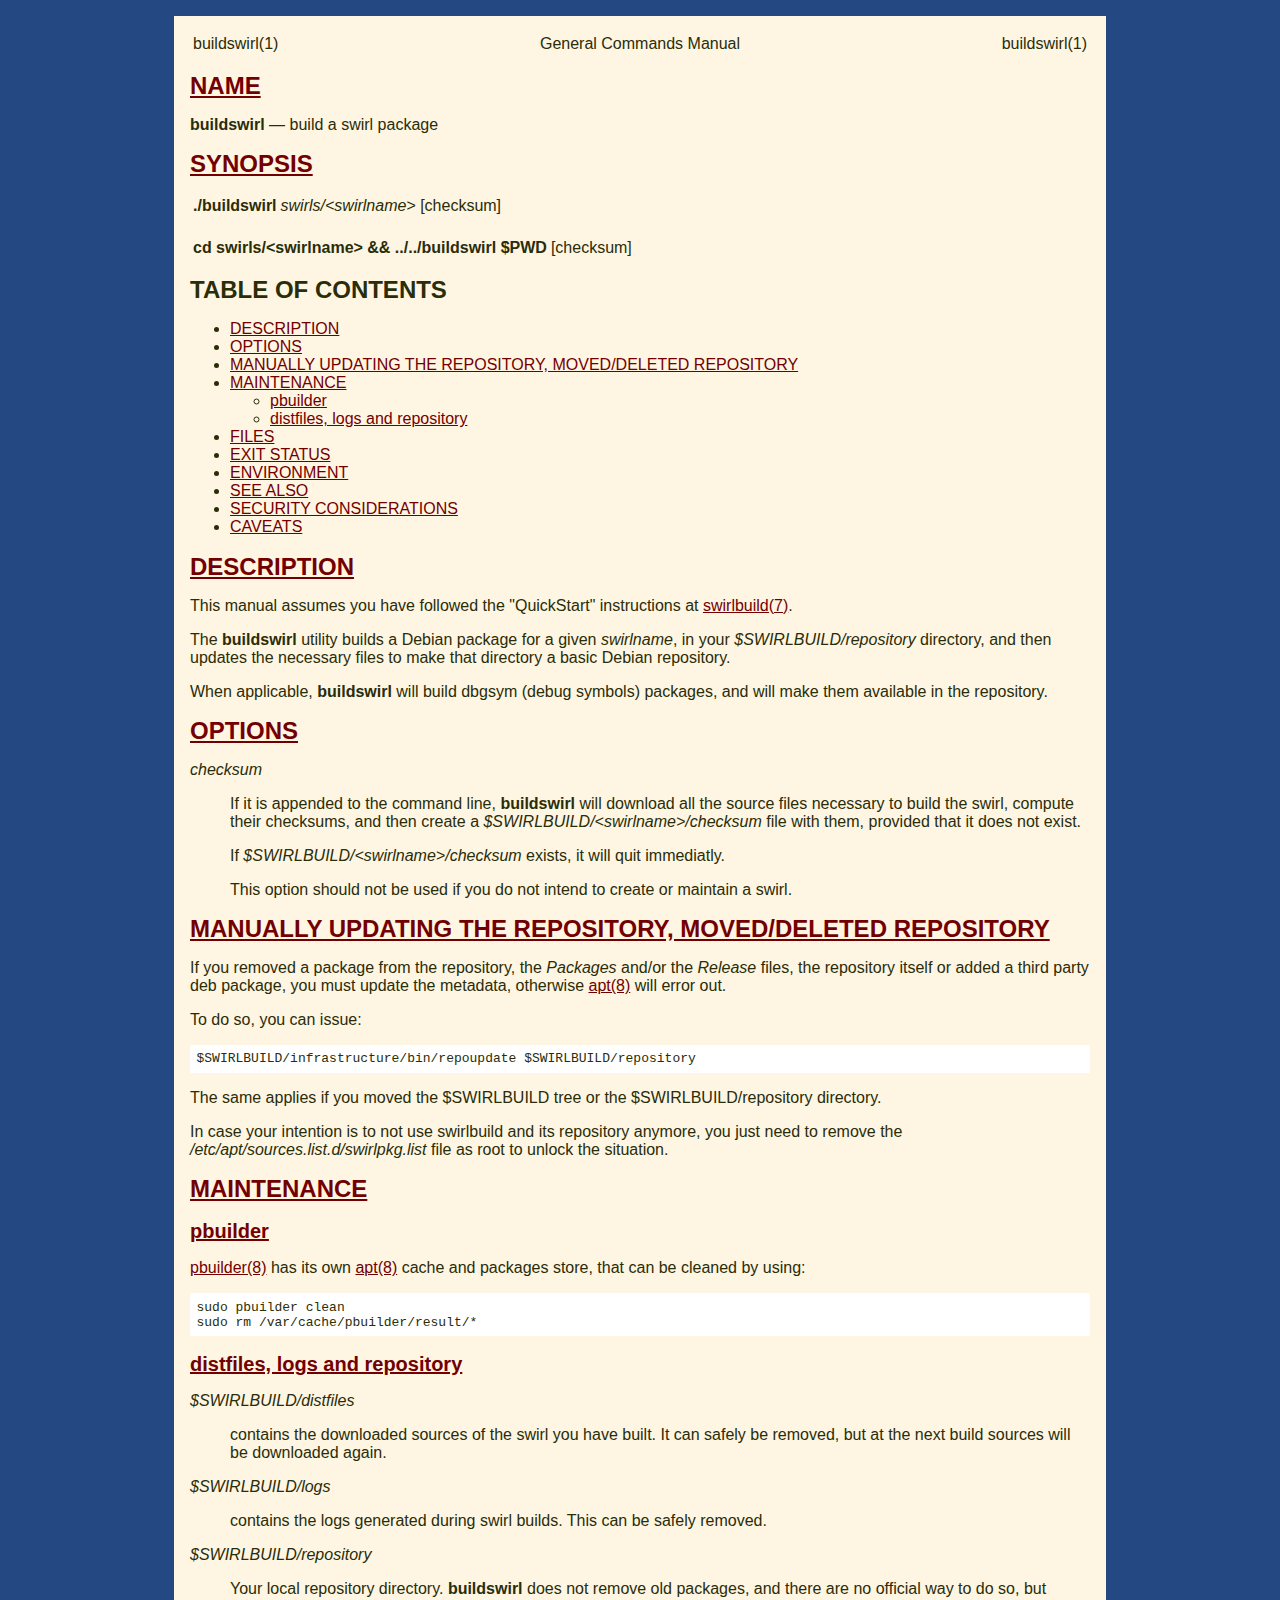
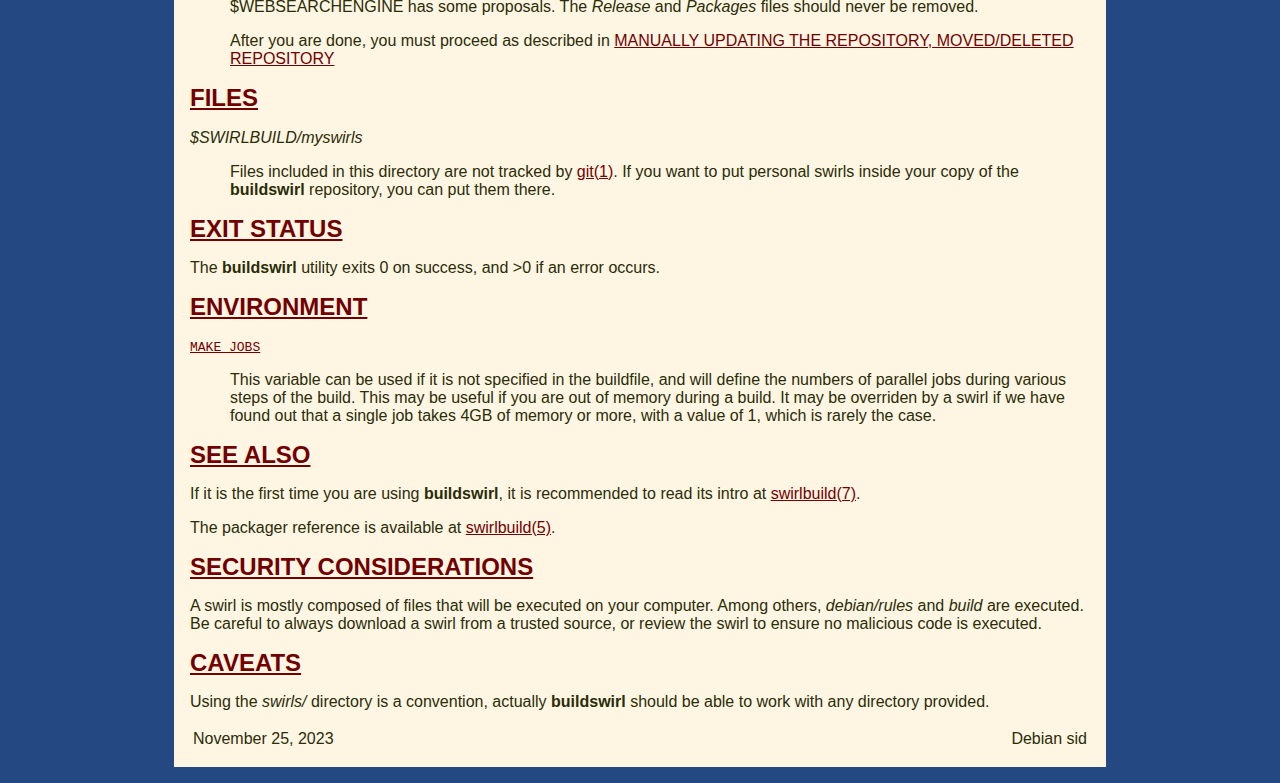
<file: infrastructure/docs/html/buildswirl.1.html>
<!DOCTYPE html>
<html>
<head>
  <meta charset="utf-8"/>
  <meta name="viewport" content="width=device-width, initial-scale=1.0"/>
  <link rel="stylesheet" href="style.css" type="text/css" media="all"/>
  <title>buildswirl(1)</title>
</head>
<body>
<table class="head">
  <tr>
    <td class="head-ltitle">buildswirl(1)</td>
    <td class="head-vol">General Commands Manual</td>
    <td class="head-rtitle">buildswirl(1)</td>
  </tr>
</table>
<div class="manual-text">
<section class="Sh">
<h1 class="Sh" id="NAME"><a class="permalink" href="#NAME">NAME</a></h1>
<p class="Pp"><code class="Nm">buildswirl</code> &#x2014; <span class="Nd">build
    a swirl package</span></p>
</section>
<section class="Sh">
<h1 class="Sh" id="SYNOPSIS"><a class="permalink" href="#SYNOPSIS">SYNOPSIS</a></h1>
<table class="Nm">
  <tr>
    <td><code class="Nm">./buildswirl</code></td>
    <td><span class="Pa">swirls/&lt;swirlname&gt;</span> [checksum]</td>
  </tr>
</table>
<br/>
<table class="Nm">
  <tr>
    <td><code class="Nm">cd swirls/&lt;swirlname&gt; &amp;&amp; ../../buildswirl
      $PWD</code></td>
    <td>[checksum]</td>
  </tr>
</table>
</section>
<h1 class="Sh">TABLE OF CONTENTS</h1>
<ul class="Bl-compact">
  <li><a href="#DESCRIPTION">DESCRIPTION</a></li>
  <li><a href="#OPTIONS">OPTIONS</a></li>
  <li><a href="#MANUALLY_UPDATING_THE_REPOSITORY,_MOVED/DELETED_REPOSITORY">MANUALLY
      UPDATING THE REPOSITORY, MOVED/DELETED REPOSITORY</a></li>
  <li><a href="#MAINTENANCE">MAINTENANCE</a>
    <ul class="Bl-compact">
      <li><a href="#pbuilder">pbuilder</a></li>
      <li><a href="#distfiles,_logs_and_repository">distfiles, logs and
          repository</a></li>
    </ul>
  </li>
  <li><a href="#FILES">FILES</a></li>
  <li><a href="#EXIT_STATUS">EXIT STATUS</a></li>
  <li><a href="#ENVIRONMENT">ENVIRONMENT</a></li>
  <li><a href="#SEE_ALSO">SEE ALSO</a></li>
  <li><a href="#SECURITY_CONSIDERATIONS">SECURITY CONSIDERATIONS</a></li>
  <li><a href="#CAVEATS">CAVEATS</a></li>
</ul>
<section class="Sh">
<h1 class="Sh" id="DESCRIPTION"><a class="permalink" href="#DESCRIPTION">DESCRIPTION</a></h1>
<p class="Pp">This manual assumes you have followed the &quot;QuickStart&quot;
    instructions at
  <a class="Xr" href="swirlbuild.7.html">swirlbuild(7)</a>.</p>
<p class="Pp">The <code class="Nm">buildswirl</code> utility builds a Debian
    package for a given <var class="Ar">swirlname</var>, in your
    <span class="Pa">$SWIRLBUILD/repository</span> directory, and then updates
    the necessary files to make that directory a basic Debian repository.</p>
<p class="Pp">When applicable, <code class="Nm">buildswirl</code> will build
    dbgsym (debug symbols) packages, and will make them available in the
    repository.</p>
</section>
<section class="Sh">
<h1 class="Sh" id="OPTIONS"><a class="permalink" href="#OPTIONS">OPTIONS</a></h1>
<dl class="Bl-tag">
  <dt id="checksum"><var class="Va">checksum</var></dt>
  <dd>
    <p class="Pp">If it is appended to the command line,
        <code class="Nm">buildswirl</code> will download all the source files
        necessary to build the swirl, compute their checksums, and then create a
        <span class="Pa">$SWIRLBUILD/&lt;swirlname&gt;/checksum</span> file with
        them, provided that it does not exist.</p>
    <p class="Pp">If
        <span class="Pa">$SWIRLBUILD/&lt;swirlname&gt;/checksum</span> exists,
        it will quit immediatly.</p>
    <p class="Pp">This option should not be used if you do not intend to create
        or maintain a swirl.</p>
  </dd>
</dl>
</section>
<section class="Sh">
<h1 class="Sh" id="MANUALLY_UPDATING_THE_REPOSITORY,_MOVED/DELETED_REPOSITORY"><a class="permalink" href="#MANUALLY_UPDATING_THE_REPOSITORY,_MOVED/DELETED_REPOSITORY">MANUALLY
  UPDATING THE REPOSITORY, MOVED/DELETED REPOSITORY</a></h1>
<p class="Pp">If you removed a package from the repository, the
    <span class="Pa">Packages</span> and/or the <span class="Pa">Release</span>
    files, the repository itself or added a third party deb package, you must
    update the metadata, otherwise <a class="Xr" href="apt.8.html">apt(8)</a>
    will error out.</p>
<p class="Pp">To do so, you can issue:</p>
<div class="Bd Pp Li">
<pre>$SWIRLBUILD/infrastructure/bin/repoupdate $SWIRLBUILD/repository</pre>
</div>
<p class="Pp">The same applies if you moved the $SWIRLBUILD tree or the
    $SWIRLBUILD/repository directory.</p>
<p class="Pp">In case your intention is to not use swirlbuild and its repository
    anymore, you just need to remove the
    <span class="Pa">/etc/apt/sources.list.d/swirlpkg.list</span> file as root
    to unlock the situation.</p>
</section>
<section class="Sh">
<h1 class="Sh" id="MAINTENANCE"><a class="permalink" href="#MAINTENANCE">MAINTENANCE</a></h1>
<section class="Ss">
<h2 class="Ss" id="pbuilder"><a class="permalink" href="#pbuilder">pbuilder</a></h2>
<p class="Pp"><a class="Xr" href="pbuilder.8.html">pbuilder(8)</a> has its own
    <a class="Xr" href="apt.8.html">apt(8)</a> cache and packages store, that
    can be cleaned by using:</p>
<div class="Bd Pp Li">
<pre>sudo pbuilder clean
sudo rm /var/cache/pbuilder/result/*</pre>
</div>
</section>
<section class="Ss">
<h2 class="Ss" id="distfiles,_logs_and_repository"><a class="permalink" href="#distfiles,_logs_and_repository">distfiles,
  logs and repository</a></h2>
<dl class="Bl-tag">
  <dt><span class="Pa">$SWIRLBUILD/distfiles</span></dt>
  <dd>
    <p class="Pp">contains the downloaded sources of the swirl you have built.
        It can safely be removed, but at the next build sources will be
        downloaded again.</p>
  </dd>
  <dt><span class="Pa">$SWIRLBUILD/logs</span></dt>
  <dd>
    <p class="Pp">contains the logs generated during swirl builds. This can be
        safely removed.</p>
  </dd>
  <dt><span class="Pa">$SWIRLBUILD/repository</span></dt>
  <dd>
    <p class="Pp">Your local repository directory.
        <code class="Nm">buildswirl</code> does not remove old packages, and
        there are no official way to do so, but $WEBSEARCHENGINE has some
        proposals. The <span class="Pa">Release</span> and
        <span class="Pa">Packages</span> files should never be removed.</p>
    <p class="Pp">After you are done, you must proceed as described in
        <a class="Sx" href="#MANUALLY_UPDATING_THE_REPOSITORY,_MOVED/DELETED_REPOSITORY">MANUALLY
        UPDATING THE REPOSITORY, MOVED/DELETED REPOSITORY</a></p>
  </dd>
</dl>
</section>
</section>
<section class="Sh">
<h1 class="Sh" id="FILES"><a class="permalink" href="#FILES">FILES</a></h1>
<dl class="Bl-tag">
  <dt><span class="Pa">$SWIRLBUILD/myswirls</span></dt>
  <dd>
    <p class="Pp">Files included in this directory are not tracked by
        <a class="Xr" href="git.1.html">git(1)</a>. If you want to put personal
        swirls inside your copy of the <code class="Nm">buildswirl</code>
        repository, you can put them there.</p>
  </dd>
</dl>
</section>
<section class="Sh">
<h1 class="Sh" id="EXIT_STATUS"><a class="permalink" href="#EXIT_STATUS">EXIT
  STATUS</a></h1>
<p class="Pp">The <code class="Nm">buildswirl</code> utility exits&#x00A0;0 on
    success, and&#x00A0;&gt;0 if an error occurs.</p>
</section>
<section class="Sh">
<h1 class="Sh" id="ENVIRONMENT"><a class="permalink" href="#ENVIRONMENT">ENVIRONMENT</a></h1>
<dl class="Bl-tag">
  <dt id="MAKE_JOBS"><a class="permalink" href="#MAKE_JOBS"><code class="Ev">MAKE_JOBS</code></a></dt>
  <dd>
    <p class="Pp">This variable can be used if it is not specified in the
        buildfile, and will define the numbers of parallel jobs during various
        steps of the build. This may be useful if you are out of memory during a
        build. It may be overriden by a swirl if we have found out that a single
        job takes 4GB of memory or more, with a value of 1, which is rarely the
        case.</p>
  </dd>
</dl>
</section>
<section class="Sh">
<h1 class="Sh" id="SEE_ALSO"><a class="permalink" href="#SEE_ALSO">SEE
  ALSO</a></h1>
<p class="Pp">If it is the first time you are using
    <code class="Nm">buildswirl</code>, it is recommended to read its intro at
    <a class="Xr" href="swirlbuild.7.html">swirlbuild(7)</a>.</p>
<p class="Pp">The packager reference is available at
    <a class="Xr" href="swirlbuild.5.html">swirlbuild(5)</a>.</p>
</section>
<section class="Sh">
<h1 class="Sh" id="SECURITY_CONSIDERATIONS"><a class="permalink" href="#SECURITY_CONSIDERATIONS">SECURITY
  CONSIDERATIONS</a></h1>
<p class="Pp">A swirl is mostly composed of files that will be executed on your
    computer. Among others, <span class="Pa">debian/rules</span> and
    <span class="Pa">build</span> are executed. Be careful to always download a
    swirl from a trusted source, or review the swirl to ensure no malicious code
    is executed.</p>
</section>
<section class="Sh">
<h1 class="Sh" id="CAVEATS"><a class="permalink" href="#CAVEATS">CAVEATS</a></h1>
<p class="Pp">Using the <span class="Pa">swirls/</span> directory is a
    convention, actually <code class="Nm">buildswirl</code> should be able to
    work with any directory provided.</p>
</section>
</div>
<table class="foot">
  <tr>
    <td class="foot-date">November 25, 2023</td>
    <td class="foot-os">Debian sid</td>
  </tr>
</table>
</body>
</html>
</file>
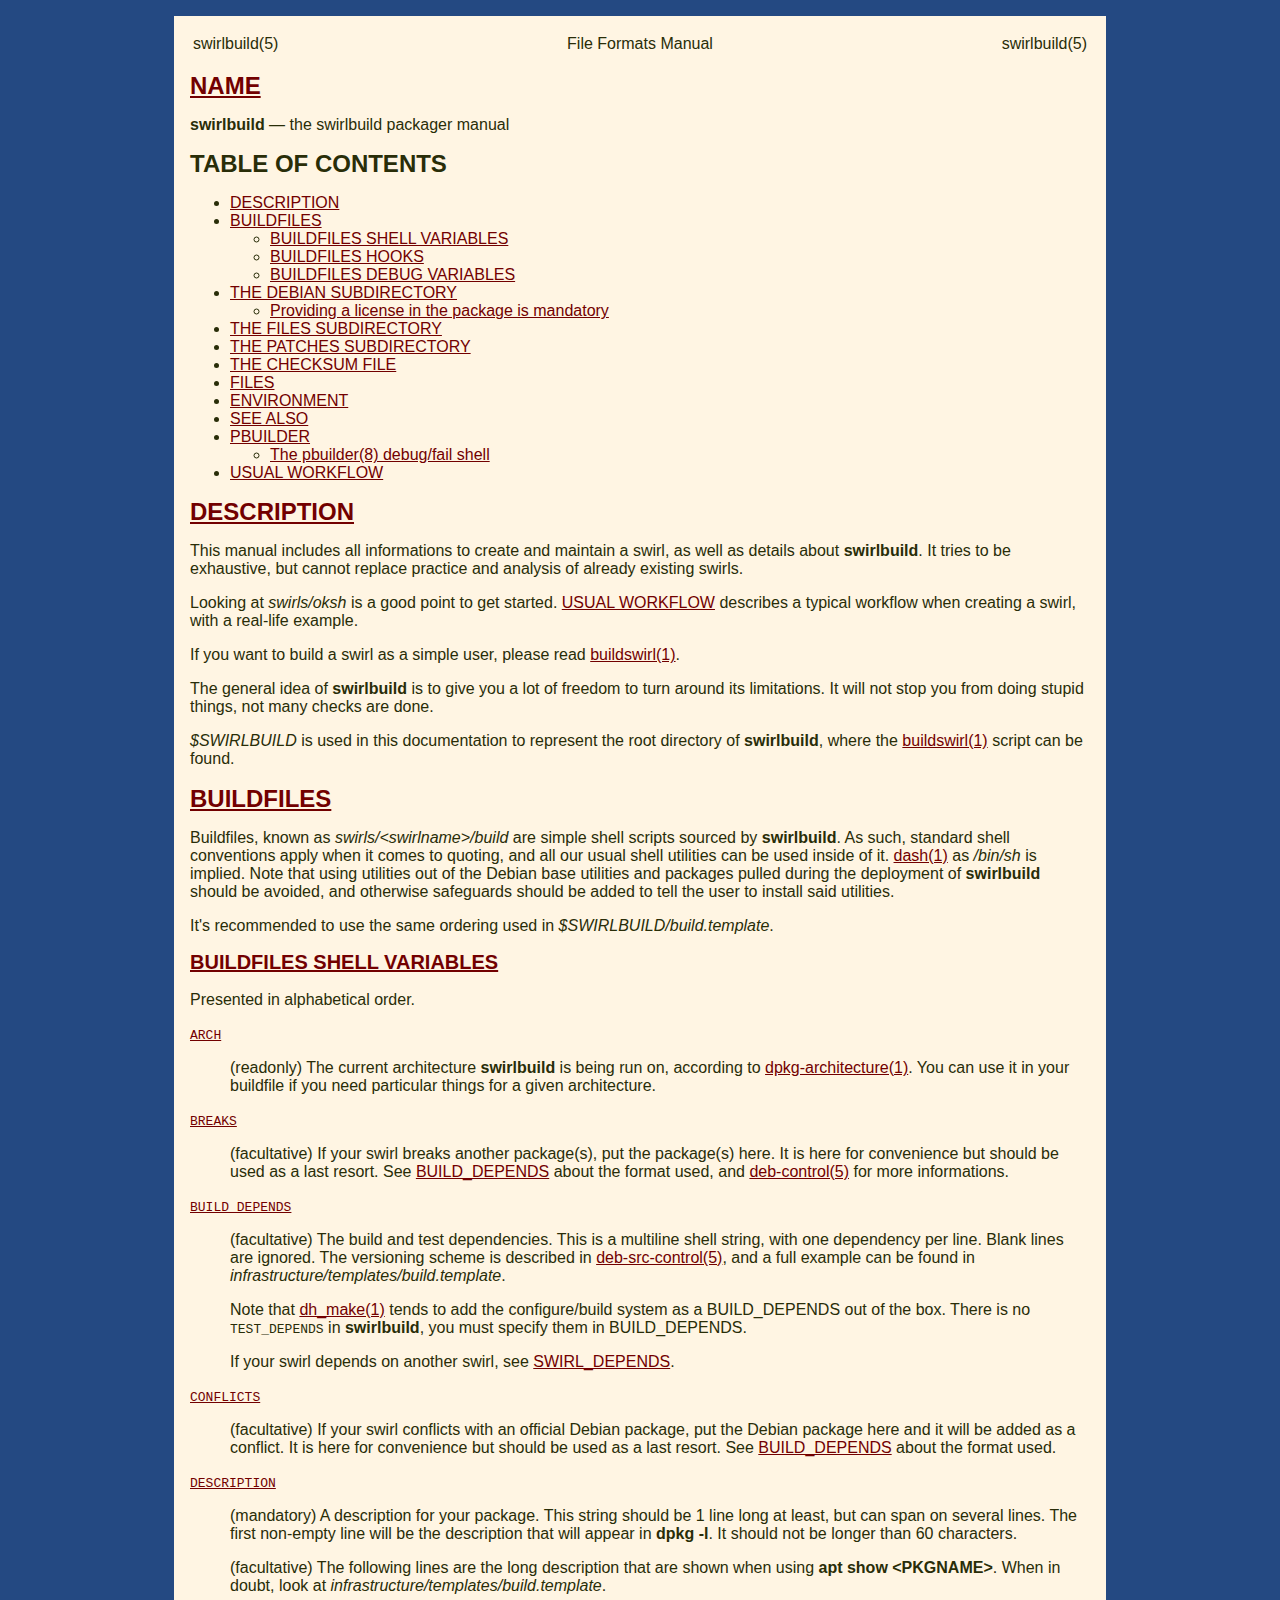
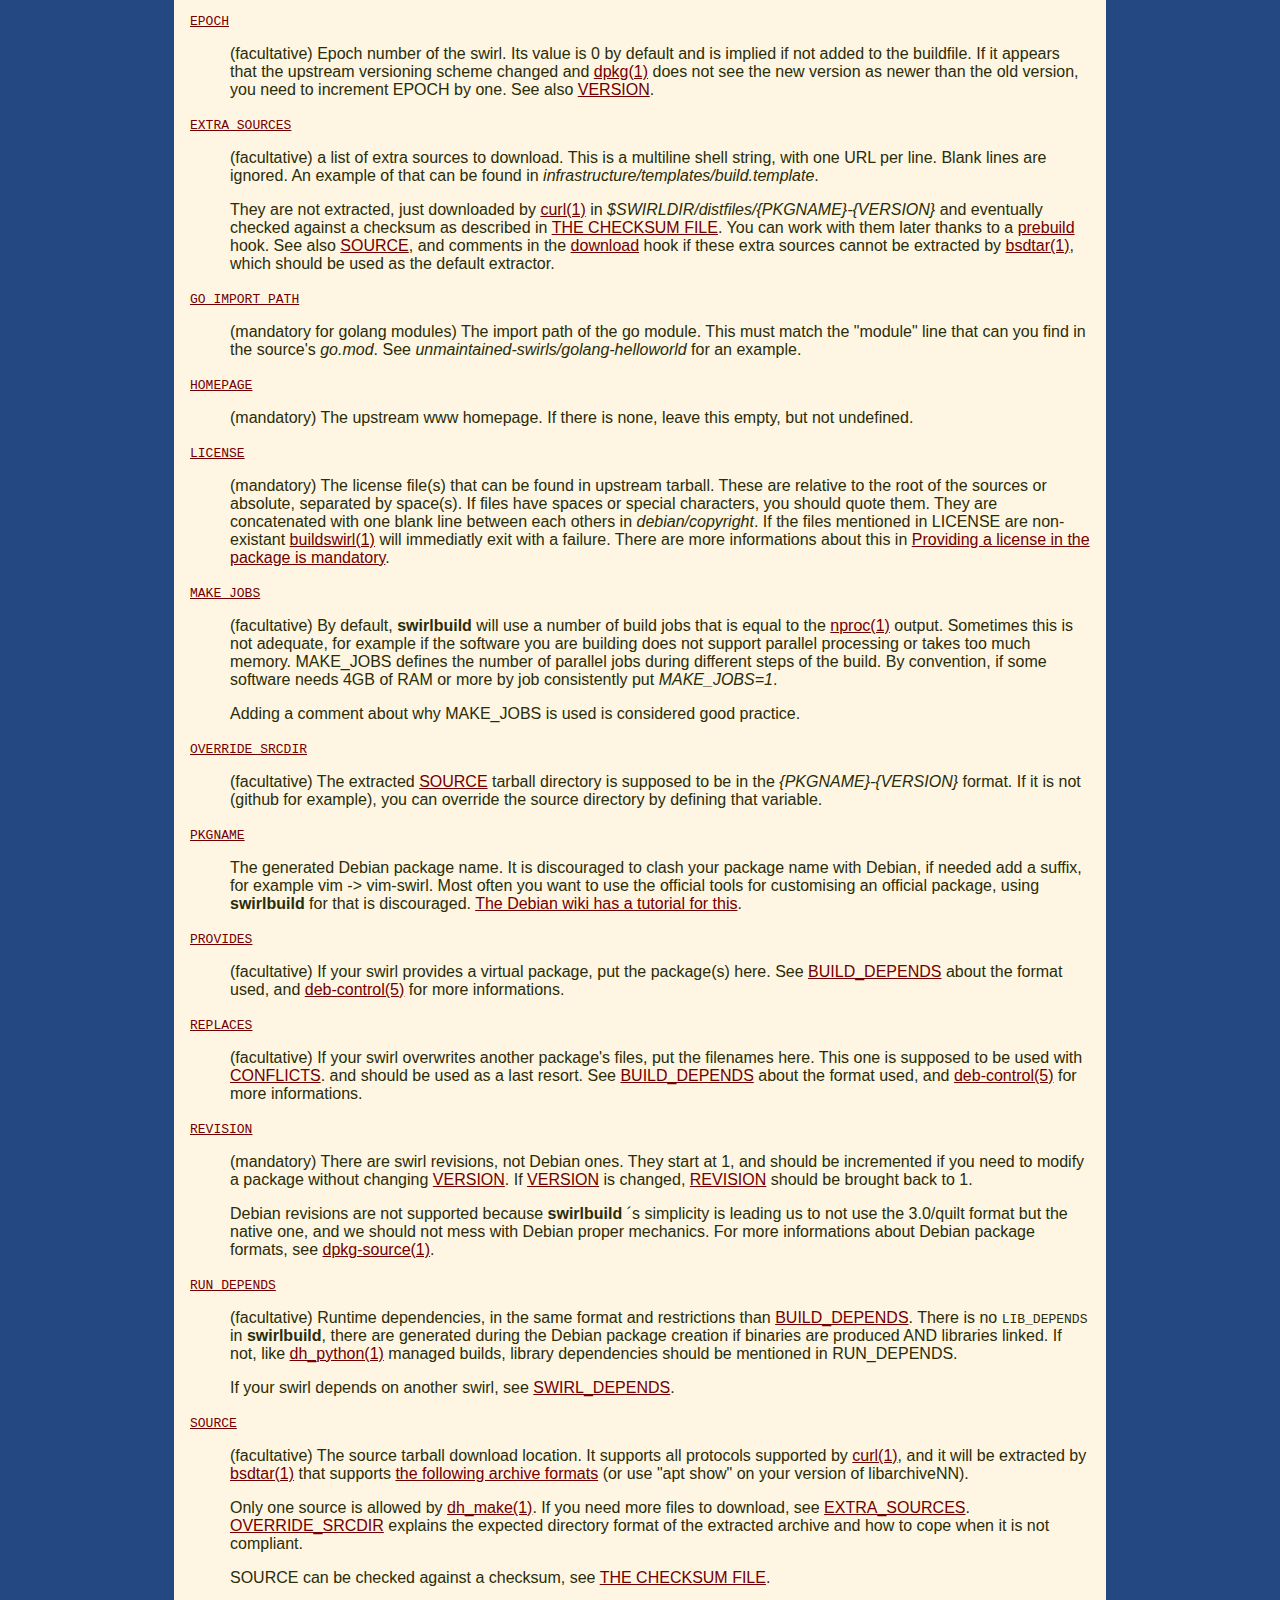
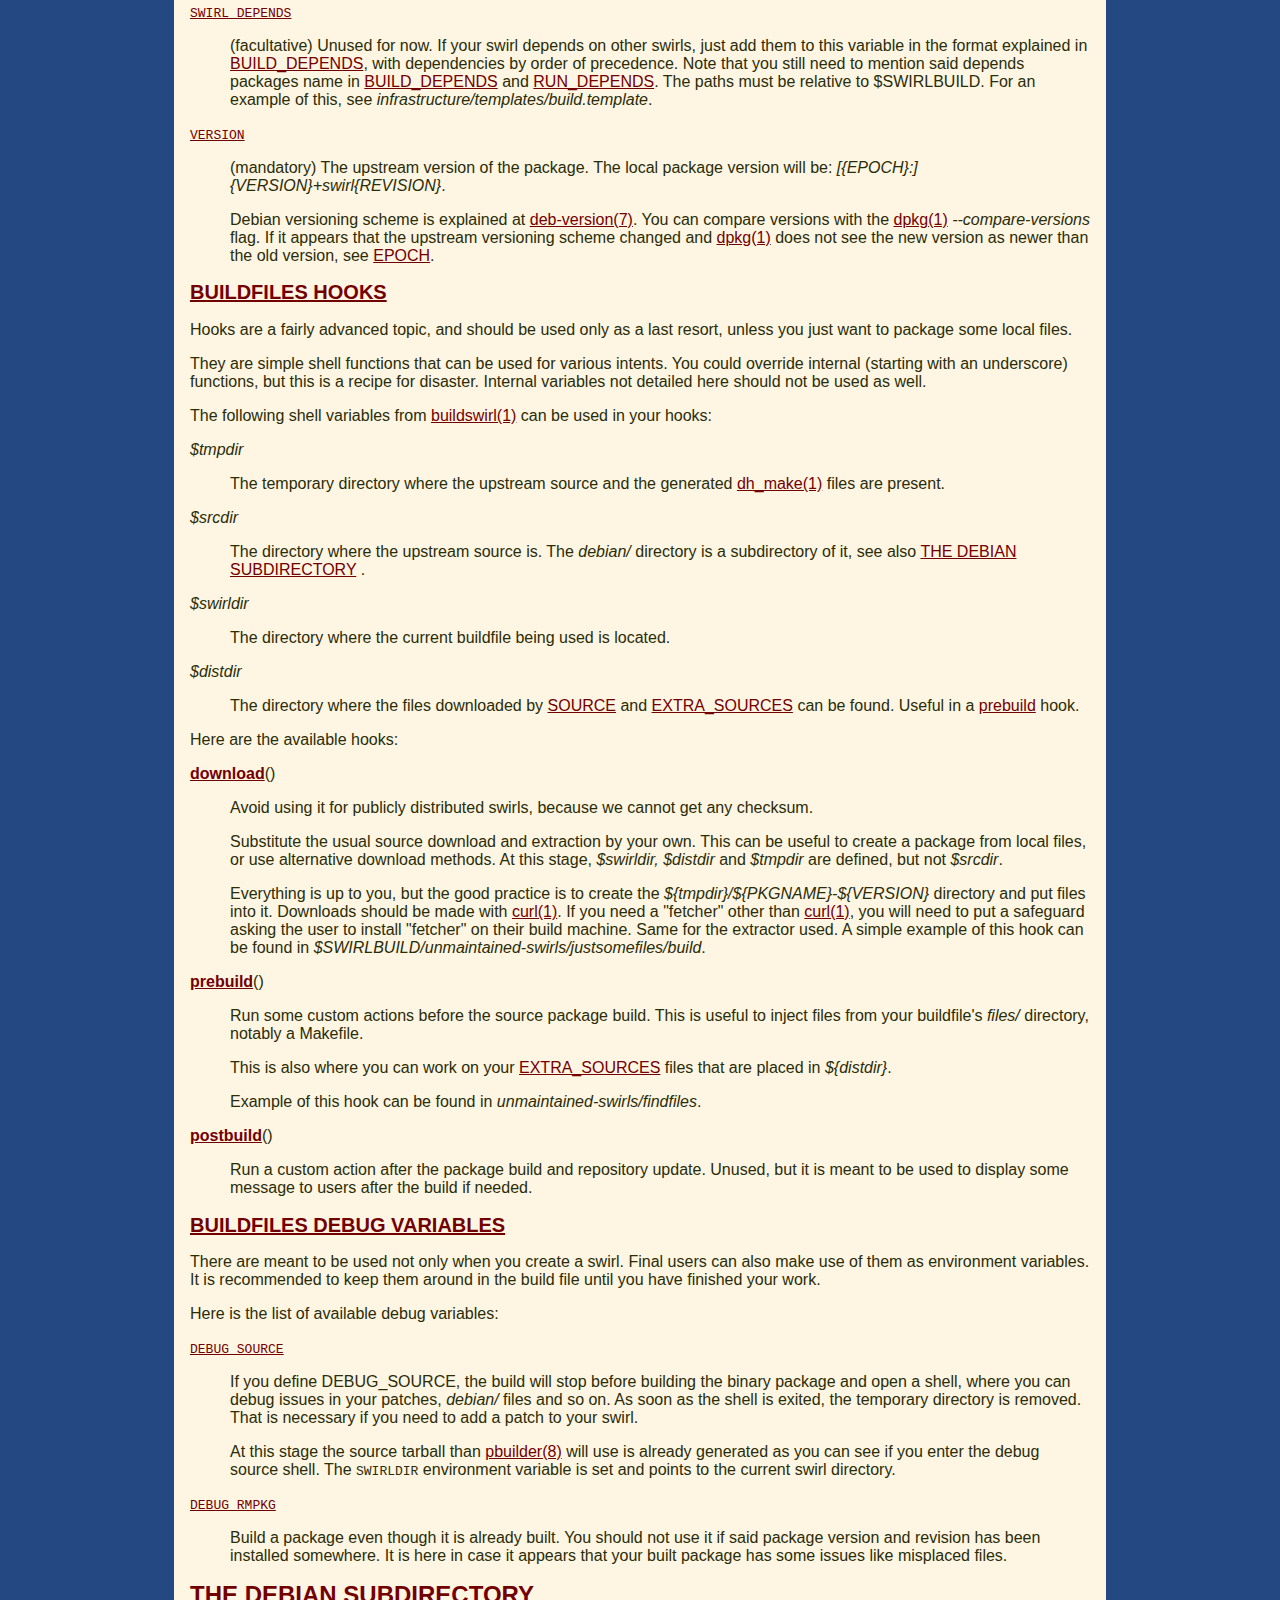
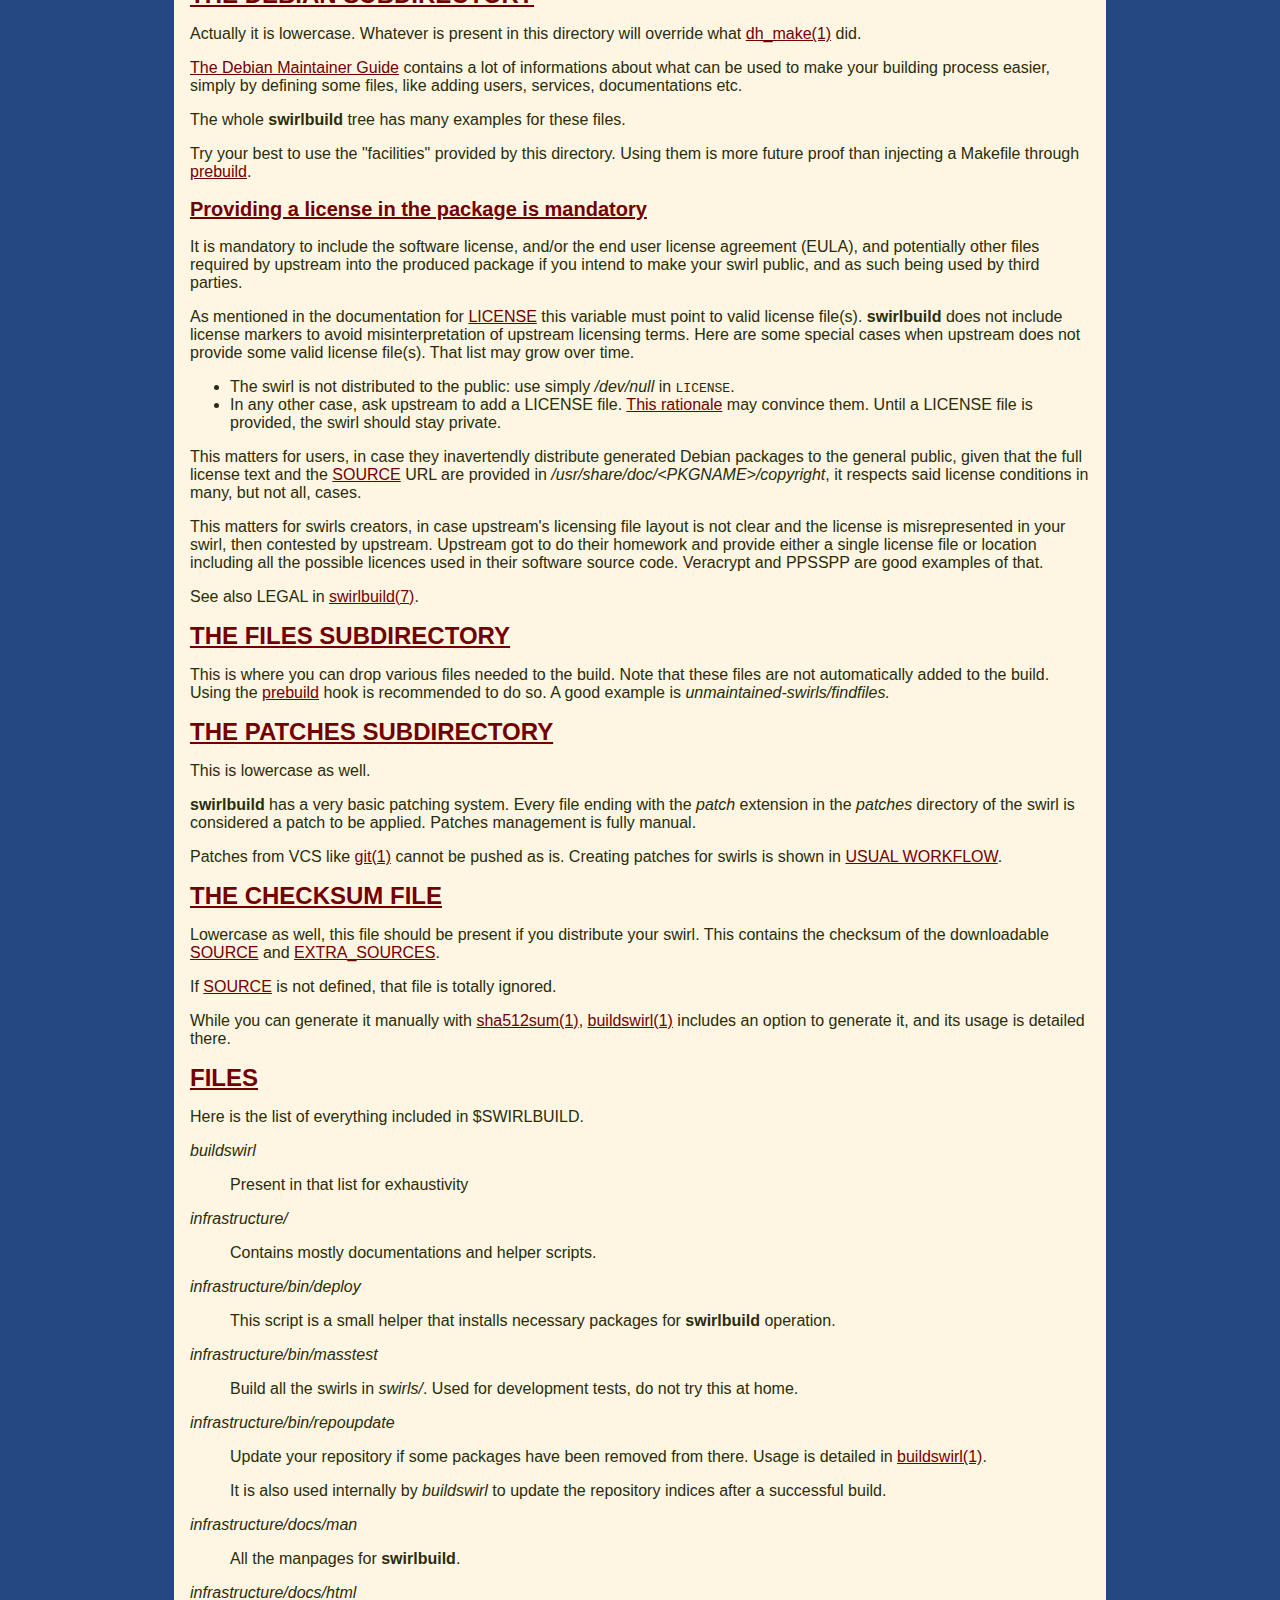
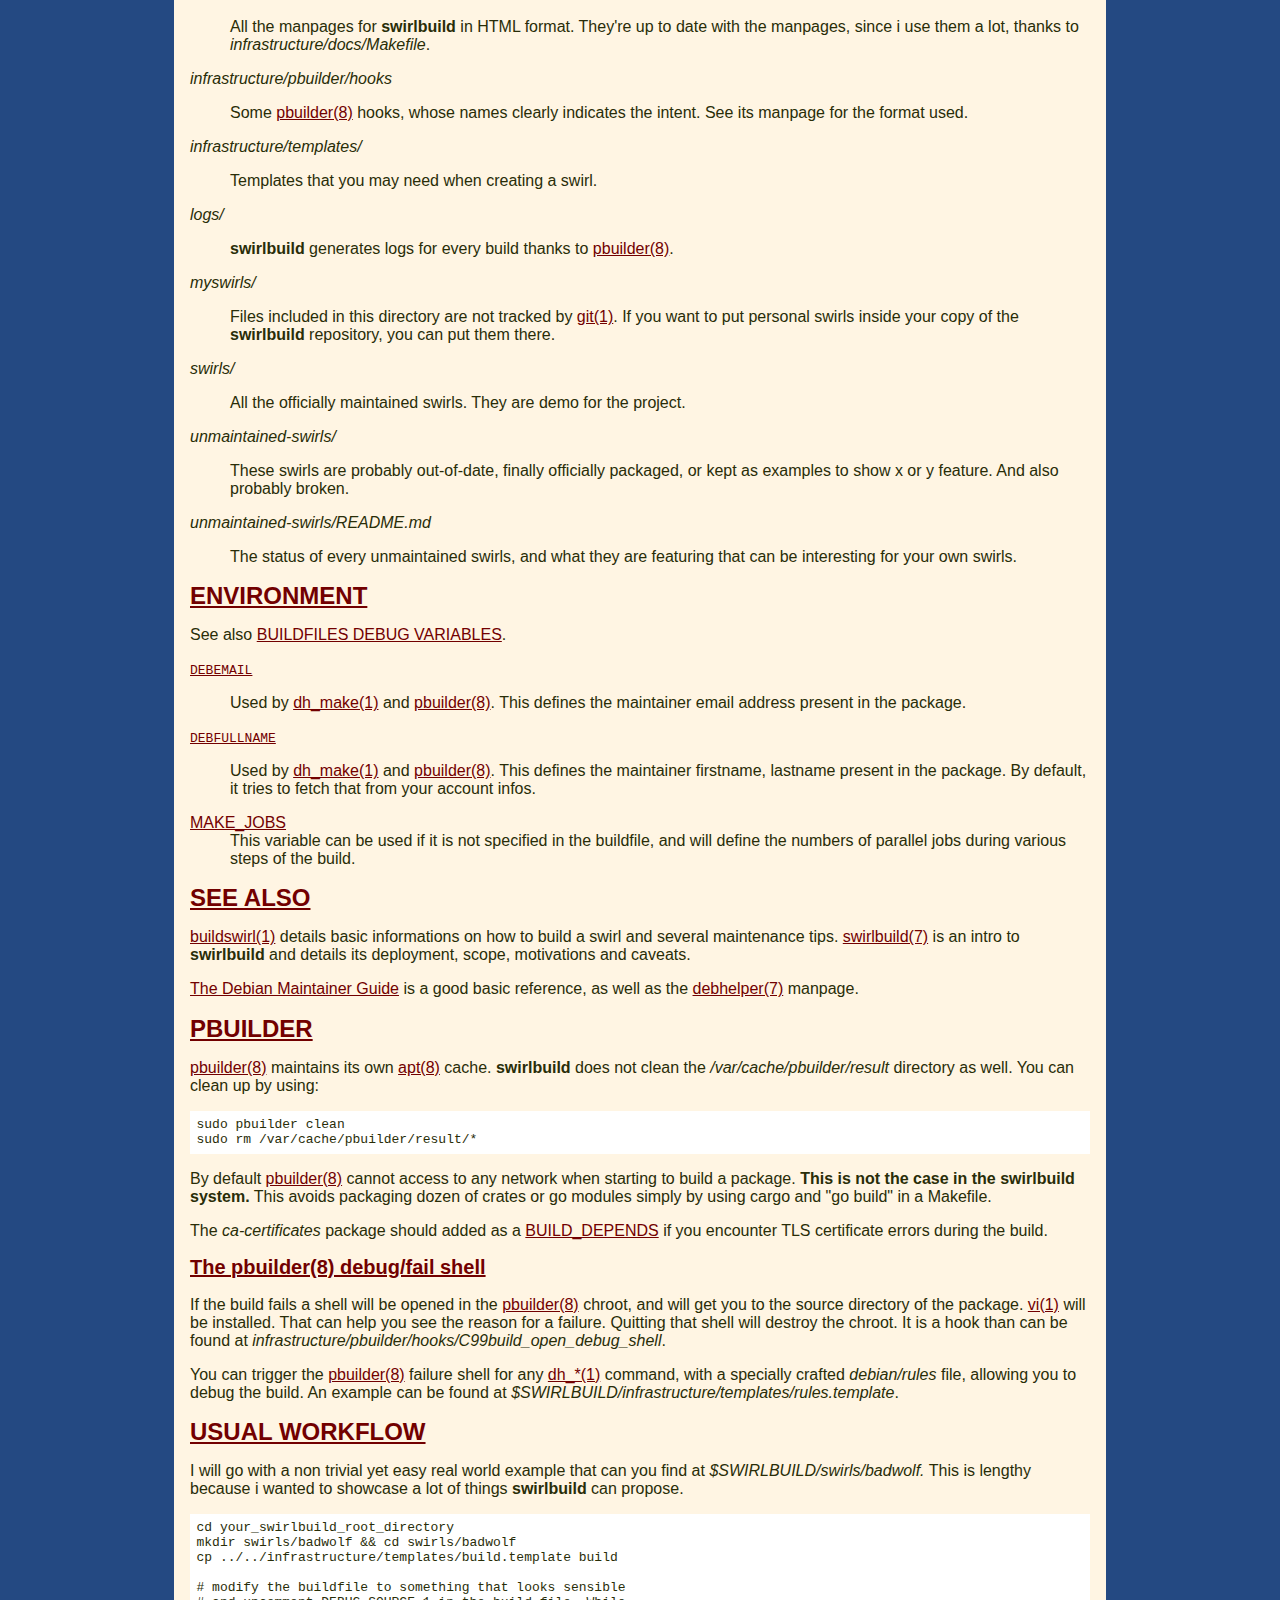
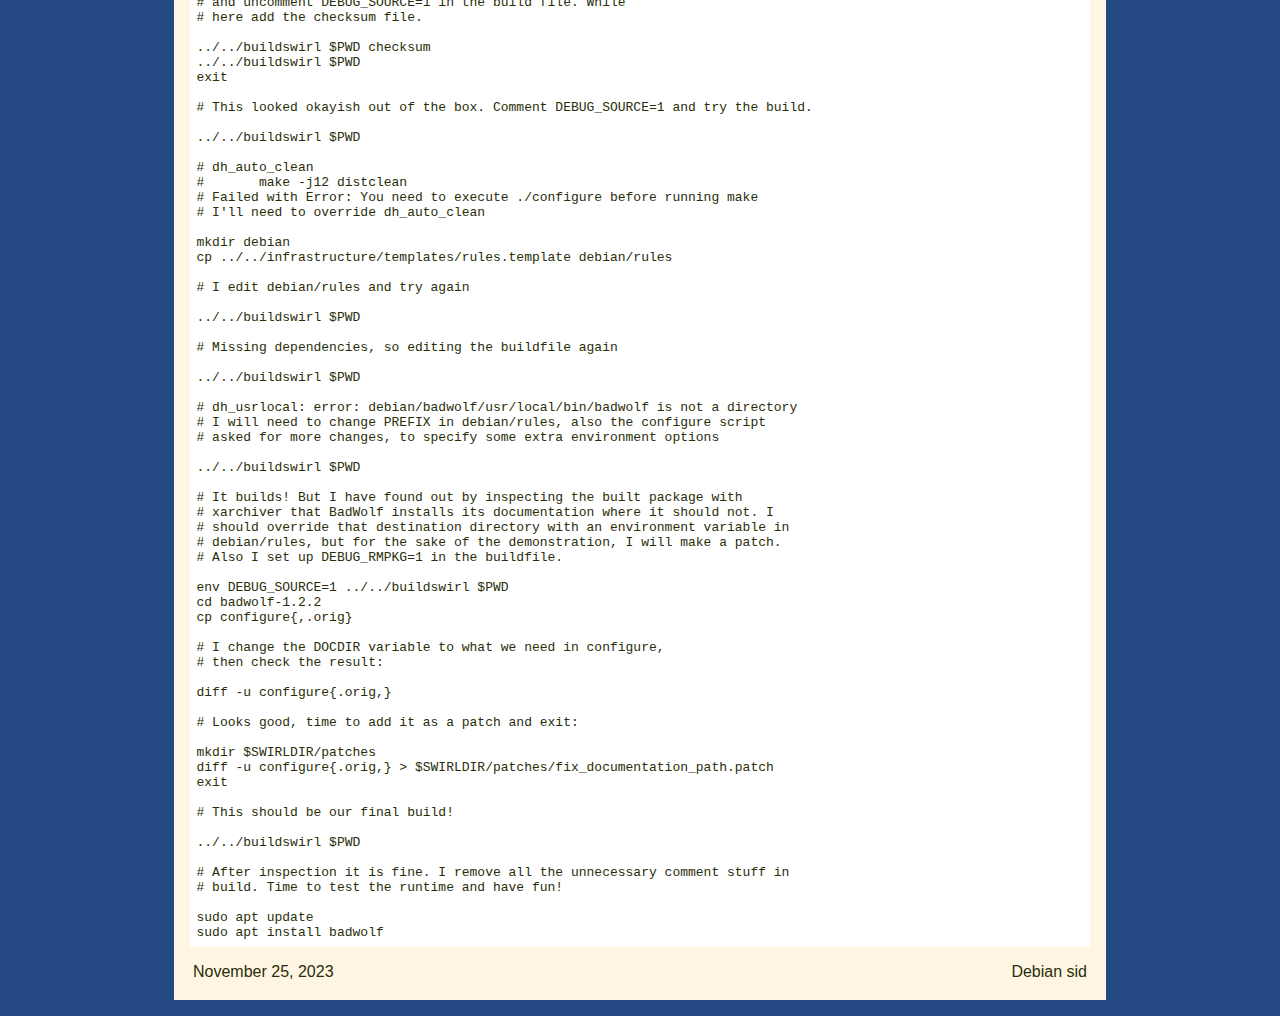
<file: infrastructure/docs/html/swirlbuild.5.html>
<!DOCTYPE html>
<html>
<head>
  <meta charset="utf-8"/>
  <meta name="viewport" content="width=device-width, initial-scale=1.0"/>
  <link rel="stylesheet" href="style.css" type="text/css" media="all"/>
  <title>swirlbuild(5)</title>
</head>
<body>
<table class="head">
  <tr>
    <td class="head-ltitle">swirlbuild(5)</td>
    <td class="head-vol">File Formats Manual</td>
    <td class="head-rtitle">swirlbuild(5)</td>
  </tr>
</table>
<div class="manual-text">
<section class="Sh">
<h1 class="Sh" id="NAME"><a class="permalink" href="#NAME">NAME</a></h1>
<p class="Pp"><code class="Nm">swirlbuild</code> &#x2014; <span class="Nd">the
    swirlbuild packager manual</span></p>
</section>
<h1 class="Sh">TABLE OF CONTENTS</h1>
<ul class="Bl-compact">
  <li><a href="#DESCRIPTION">DESCRIPTION</a></li>
  <li><a href="#BUILDFILES">BUILDFILES</a>
    <ul class="Bl-compact">
      <li><a href="#BUILDFILES_SHELL_VARIABLES">BUILDFILES SHELL
        VARIABLES</a></li>
      <li><a href="#BUILDFILES_HOOKS">BUILDFILES HOOKS</a></li>
      <li><a href="#BUILDFILES_DEBUG_VARIABLES">BUILDFILES DEBUG
        VARIABLES</a></li>
    </ul>
  </li>
  <li><a href="#THE_DEBIAN_SUBDIRECTORY">THE DEBIAN SUBDIRECTORY</a>
    <ul class="Bl-compact">
      <li><a href="#Providing_a_license_in_the_package_is_mandatory">Providing a
          license in the package is mandatory</a></li>
    </ul>
  </li>
  <li><a href="#THE_FILES_SUBDIRECTORY">THE FILES SUBDIRECTORY</a></li>
  <li><a href="#THE_PATCHES_SUBDIRECTORY">THE PATCHES SUBDIRECTORY</a></li>
  <li><a href="#THE_CHECKSUM_FILE">THE CHECKSUM FILE</a></li>
  <li><a href="#FILES">FILES</a></li>
  <li><a href="#ENVIRONMENT">ENVIRONMENT</a></li>
  <li><a href="#SEE_ALSO">SEE ALSO</a></li>
  <li><a href="#PBUILDER">PBUILDER</a>
    <ul class="Bl-compact">
      <li><a href="#The_pbuilder(8)_debug/fail_shell">The pbuilder(8) debug/fail
          shell</a></li>
    </ul>
  </li>
  <li><a href="#USUAL_WORKFLOW">USUAL WORKFLOW</a></li>
</ul>
<section class="Sh">
<h1 class="Sh" id="DESCRIPTION"><a class="permalink" href="#DESCRIPTION">DESCRIPTION</a></h1>
<p class="Pp">This manual includes all informations to create and maintain a
    swirl, as well as details about <code class="Nm">swirlbuild</code>. It tries
    to be exhaustive, but cannot replace practice and analysis of already
    existing swirls.</p>
<p class="Pp">Looking at <span class="Pa">swirls/oksh</span> is a good point to
    get started. <a class="Sx" href="#USUAL_WORKFLOW">USUAL WORKFLOW</a>
    describes a typical workflow when creating a swirl, with a real-life
    example.</p>
<p class="Pp">If you want to build a swirl as a simple user, please read
    <a class="Xr" href="buildswirl.1.html">buildswirl(1)</a>.</p>
<p class="Pp">The general idea of <code class="Nm">swirlbuild</code> is to give
    you a lot of freedom to turn around its limitations. It will not stop you
    from doing stupid things, not many checks are done.</p>
<p class="Pp"><var class="Va">$SWIRLBUILD</var> is used in this documentation to
    represent the root directory of <code class="Nm">swirlbuild</code>, where
    the <a class="Xr" href="buildswirl.1.html">buildswirl(1)</a> script can be
    found.</p>
</section>
<section class="Sh">
<h1 class="Sh" id="BUILDFILES"><a class="permalink" href="#BUILDFILES">BUILDFILES</a></h1>
<p class="Pp">Buildfiles, known as
    <span class="Pa">swirls/&lt;swirlname&gt;/build</span> are simple shell
    scripts sourced by <code class="Nm">swirlbuild</code>. As such, standard
    shell conventions apply when it comes to quoting, and all our usual shell
    utilities can be used inside of it.
    <a class="Xr" href="dash.1.html">dash(1)</a> as
    <span class="Pa">/bin/sh</span> is implied. Note that using utilities out of
    the Debian base utilities and packages pulled during the deployment of
    <code class="Nm">swirlbuild</code> should be avoided, and otherwise
    safeguards should be added to tell the user to install said utilities.</p>
<p class="Pp">It's recommended to use the same ordering used in
    <span class="Pa">$SWIRLBUILD/build.template</span>.</p>
<section class="Ss">
<h2 class="Ss" id="BUILDFILES_SHELL_VARIABLES"><a class="permalink" href="#BUILDFILES_SHELL_VARIABLES">BUILDFILES
  SHELL VARIABLES</a></h2>
<p class="Pp">Presented in alphabetical order.</p>
<dl class="Bl-tag">
  <dt id="ARCH"><a class="permalink" href="#ARCH"><code class="Ev">ARCH</code></a></dt>
  <dd>
    <p class="Pp">(readonly) The current architecture
        <code class="Nm">swirlbuild</code> is being run on, according to
        <a class="Xr" href="dpkg-architecture.1.html">dpkg-architecture(1)</a>.
        You can use it in your buildfile if you need particular things for a
        given architecture.</p>
  </dd>
  <dt id="BREAKS"><a class="permalink" href="#BREAKS"><code class="Ev">BREAKS</code></a></dt>
  <dd>
    <p class="Pp">(facultative) If your swirl breaks another package(s), put the
        package(s) here. It is here for convenience but should be used as a last
        resort. See <a class="Sx" href="#BUILD_DEPENDS">BUILD_DEPENDS</a> about
        the format used, and
        <a class="Xr" href="deb-control.5.html">deb-control(5)</a> for more
        informations.</p>
  </dd>
  <dt id="BUILD_DEPENDS"><a class="permalink" href="#BUILD_DEPENDS"><code class="Ev">BUILD_DEPENDS</code></a></dt>
  <dd>
    <p class="Pp">(facultative) The build and test dependencies. This is a
        multiline shell string, with one dependency per line. Blank lines are
        ignored. The versioning scheme is described in
        <a class="Xr" href="deb-src-control.5.html">deb-src-control(5)</a>, and
        a full example can be found in
        <span class="Pa">infrastructure/templates/build.template</span>.</p>
    <p class="Pp">Note that <a class="Xr" href="dh_make.1.html">dh_make(1)</a>
        tends to add the configure/build system as a BUILD_DEPENDS out of the
        box. There is no <code class="Ev">TEST_DEPENDS</code> in
        <code class="Nm">swirlbuild</code>, you must specify them in
        BUILD_DEPENDS.</p>
    <p class="Pp">If your swirl depends on another swirl, see
        <a class="Sx" href="#SWIRL_DEPENDS">SWIRL_DEPENDS</a>.</p>
  </dd>
  <dt id="CONFLICTS"><a class="permalink" href="#CONFLICTS"><code class="Ev">CONFLICTS</code></a></dt>
  <dd>
    <p class="Pp">(facultative) If your swirl conflicts with an official Debian
        package, put the Debian package here and it will be added as a conflict.
        It is here for convenience but should be used as a last resort. See
        <a class="Sx" href="#BUILD_DEPENDS">BUILD_DEPENDS</a> about the format
        used.</p>
  </dd>
  <dt id="DESCRIPTION~2"><a class="permalink" href="#DESCRIPTION~2"><code class="Ev">DESCRIPTION</code></a></dt>
  <dd>
    <p class="Pp">(mandatory) A description for your package. This string should
        be 1 line long at least, but can span on several lines. The first
        non-empty line will be the description that will appear in
        <code class="Ic">dpkg</code> <code class="Fl">-l</code>. It should not
        be longer than 60 characters.</p>
    <p class="Pp">(facultative) The following lines are the long description
        that are shown when using <code class="Ic">apt</code>
        <code class="Cm">show &lt;PKGNAME&gt;</code>. When in doubt, look at
        <span class="Pa">infrastructure/templates/build.template</span>.</p>
  </dd>
  <dt id="EPOCH"><a class="permalink" href="#EPOCH"><code class="Ev">EPOCH</code></a></dt>
  <dd>
    <p class="Pp">(facultative) Epoch number of the swirl. Its value is 0 by
        default and is implied if not added to the buildfile. If it appears that
        the upstream versioning scheme changed and
        <a class="Xr" href="dpkg.1.html">dpkg(1)</a> does not see the new
        version as newer than the old version, you need to increment EPOCH by
        one. See also <a class="Sx" href="#VERSION">VERSION</a>.</p>
  </dd>
  <dt id="EXTRA_SOURCES"><a class="permalink" href="#EXTRA_SOURCES"><code class="Ev">EXTRA_SOURCES</code></a></dt>
  <dd>
    <p class="Pp">(facultative) a list of extra sources to download. This is a
        multiline shell string, with one URL per line. Blank lines are ignored.
        An example of that can be found in
        <span class="Pa">infrastructure/templates/build.template</span>.</p>
    <p class="Pp">They are not extracted, just downloaded by
        <a class="Xr" href="curl.1.html">curl(1)</a> in
        <span class="Pa">$SWIRLDIR/distfiles/{PKGNAME}-{VERSION}</span> and
        eventually checked against a checksum as described in
        <a class="Sx" href="#THE_CHECKSUM_FILE">THE CHECKSUM FILE</a>. You can
        work with them later thanks to a
        <a class="Sx" href="#prebuild">prebuild</a> hook. See also
        <a class="Sx" href="#SOURCE">SOURCE</a>, and comments in the
        <a class="Sx" href="#download">download</a> hook if these extra sources
        cannot be extracted by <a class="Xr" href="bsdtar.1.html">bsdtar(1)</a>,
        which should be used as the default extractor.</p>
  </dd>
  <dt id="GO_IMPORT_PATH"><a class="permalink" href="#GO_IMPORT_PATH"><code class="Ev">GO_IMPORT_PATH</code></a></dt>
  <dd>
    <p class="Pp">(mandatory for golang modules) The import path of the go
        module. This must match the &quot;module&quot; line that can you find in
        the source's <span class="Pa">go.mod</span>. See
        <span class="Pa">unmaintained-swirls/golang-helloworld</span> for an
        example.</p>
  </dd>
  <dt id="HOMEPAGE"><a class="permalink" href="#HOMEPAGE"><code class="Ev">HOMEPAGE</code></a></dt>
  <dd>
    <p class="Pp">(mandatory) The upstream www homepage. If there is none, leave
        this empty, but not undefined.</p>
  </dd>
  <dt id="LICENSE"><a class="permalink" href="#LICENSE"><code class="Ev">LICENSE</code></a></dt>
  <dd>
    <p class="Pp">(mandatory) The license file(s) that can be found in upstream
        tarball. These are relative to the root of the sources or absolute,
        separated by space(s). If files have spaces or special characters, you
        should quote them. They are concatenated with one blank line between
        each others in <span class="Pa">debian/copyright</span>. If the files
        mentioned in LICENSE are non-existant
        <a class="Xr" href="buildswirl.1.html">buildswirl(1)</a> will immediatly
        exit with a failure. There are more informations about this in
        <a class="Sx" href="#Providing_a_license_in_the_package_is_mandatory">Providing
        a license in the package is mandatory</a>.</p>
    <p class="Pp"></p>
  </dd>
  <dt id="MAKE_JOBS"><a class="permalink" href="#MAKE_JOBS"><code class="Ev">MAKE_JOBS</code></a></dt>
  <dd>
    <p class="Pp">(facultative) By default, <code class="Nm">swirlbuild</code>
        will use a number of build jobs that is equal to the
        <a class="Xr" href="nproc.1.html">nproc(1)</a> output. Sometimes this is
        not adequate, for example if the software you are building does not
        support parallel processing or takes too much memory. MAKE_JOBS defines
        the number of parallel jobs during different steps of the build. By
        convention, if some software needs 4GB of RAM or more by job
        consistently put <var class="Va">MAKE_JOBS=1</var>.</p>
    <p class="Pp">Adding a comment about why MAKE_JOBS is used is considered
        good practice.</p>
  </dd>
  <dt id="OVERRIDE_SRCDIR"><a class="permalink" href="#OVERRIDE_SRCDIR"><code class="Ev">OVERRIDE_SRCDIR</code></a></dt>
  <dd>
    <p class="Pp">(facultative) The extracted
        <a class="Sx" href="#SOURCE">SOURCE</a> tarball directory is supposed to
        be in the <var class="Va">{PKGNAME}-{VERSION}</var> format. If it is not
        (github for example), you can override the source directory by defining
        that variable.</p>
  </dd>
  <dt id="PKGNAME"><a class="permalink" href="#PKGNAME"><code class="Ev">PKGNAME</code></a></dt>
  <dd>
    <p class="Pp">The generated Debian package name. It is discouraged to clash
        your package name with Debian, if needed add a suffix, for example vim
        -&gt; vim-swirl. Most often you want to use the official tools for
        customising an official package, using
        <code class="Nm">swirlbuild</code> for that is discouraged.
        <a class="Lk" href="https://wiki.debian.org/BuildingTutorial">The Debian
        wiki has a tutorial for this</a>.</p>
  </dd>
  <dt id="PROVIDES"><a class="permalink" href="#PROVIDES"><code class="Ev">PROVIDES</code></a></dt>
  <dd>
    <p class="Pp">(facultative) If your swirl provides a virtual package, put
        the package(s) here. See
        <a class="Sx" href="#BUILD_DEPENDS">BUILD_DEPENDS</a> about the format
        used, and <a class="Xr" href="deb-control.5.html">deb-control(5)</a> for
        more informations.</p>
  </dd>
  <dt id="REPLACES"><a class="permalink" href="#REPLACES"><code class="Ev">REPLACES</code></a></dt>
  <dd>
    <p class="Pp">(facultative) If your swirl overwrites another package's
        files, put the filenames here. This one is supposed to be used with
        <a class="Sx" href="#CONFLICTS">CONFLICTS</a>. and should be used as a
        last resort. See <a class="Sx" href="#BUILD_DEPENDS">BUILD_DEPENDS</a>
        about the format used, and
        <a class="Xr" href="deb-control.5.html">deb-control(5)</a> for more
        informations.</p>
  </dd>
  <dt id="REVISION"><a class="permalink" href="#REVISION"><code class="Ev">REVISION</code></a></dt>
  <dd>
    <p class="Pp">(mandatory) There are swirl revisions, not Debian ones. They
        start at 1, and should be incremented if you need to modify a package
        without changing <a class="Sx" href="#VERSION">VERSION</a>. If
        <a class="Sx" href="#VERSION">VERSION</a> is changed,
        <a class="Sx" href="#REVISION">REVISION</a> should be brought back to
      1.</p>
    <p class="Pp">Debian revisions are not supported because
        <code class="Nm">swirlbuild</code> &#x00B4;s simplicity is leading us to
        not use the 3.0/quilt format but the native one, and we should not mess
        with Debian proper mechanics. For more informations about Debian package
        formats, see
      <a class="Xr" href="dpkg-source.1.html">dpkg-source(1)</a>.</p>
  </dd>
  <dt id="RUN_DEPENDS"><a class="permalink" href="#RUN_DEPENDS"><code class="Ev">RUN_DEPENDS</code></a></dt>
  <dd>
    <p class="Pp">(facultative) Runtime dependencies, in the same format and
        restrictions than <a class="Sx" href="#BUILD_DEPENDS">BUILD_DEPENDS</a>.
        There is no <code class="Ev">LIB_DEPENDS</code> in
        <code class="Nm">swirlbuild</code>, there are generated during the
        Debian package creation if binaries are produced AND libraries linked.
        If not, like <a class="Xr" href="dh_python.1.html">dh_python(1)</a>
        managed builds, library dependencies should be mentioned in
      RUN_DEPENDS.</p>
    <p class="Pp">If your swirl depends on another swirl, see
        <a class="Sx" href="#SWIRL_DEPENDS">SWIRL_DEPENDS</a>.</p>
  </dd>
  <dt id="SOURCE"><a class="permalink" href="#SOURCE"><code class="Ev">SOURCE</code></a></dt>
  <dd>
    <p class="Pp">(facultative) The source tarball download location. It
        supports all protocols supported by
        <a class="Xr" href="curl.1.html">curl(1)</a>, and it will be extracted
        by <a class="Xr" href="bsdtar.1.html">bsdtar(1)</a> that supports
        <a class="Lk" href="https://www.freebsd.org/cgi/man.cgi?query=libarchive-formats&amp;sektion=5&amp;n=1">the
        following archive formats</a> (or use &quot;apt show&quot; on your
        version of libarchiveNN).</p>
    <p class="Pp">Only one source is allowed by
        <a class="Xr" href="dh_make.1.html">dh_make(1)</a>. If you need more
        files to download, see
        <a class="Sx" href="#EXTRA_SOURCES">EXTRA_SOURCES</a>.
        <a class="Sx" href="#OVERRIDE_SRCDIR">OVERRIDE_SRCDIR</a> explains the
        expected directory format of the extracted archive and how to cope when
        it is not compliant.</p>
    <p class="Pp">SOURCE can be checked against a checksum, see
        <a class="Sx" href="#THE_CHECKSUM_FILE">THE CHECKSUM FILE</a>.</p>
  </dd>
  <dt id="SWIRL_DEPENDS"><a class="permalink" href="#SWIRL_DEPENDS"><code class="Ev">SWIRL_DEPENDS</code></a></dt>
  <dd>
    <p class="Pp">(facultative) Unused for now. If your swirl depends on other
        swirls, just add them to this variable in the format explained in
        <a class="Sx" href="#BUILD_DEPENDS">BUILD_DEPENDS</a>, with dependencies
        by order of precedence. Note that you still need to mention said depends
        packages name in <a class="Sx" href="#BUILD_DEPENDS">BUILD_DEPENDS</a>
        and <a class="Sx" href="#RUN_DEPENDS">RUN_DEPENDS</a>. The paths must be
        relative to $SWIRLBUILD. For an example of this, see
        <span class="Pa">infrastructure/templates/build.template</span>.</p>
  </dd>
  <dt id="VERSION"><a class="permalink" href="#VERSION"><code class="Ev">VERSION</code></a></dt>
  <dd>
    <p class="Pp">(mandatory) The upstream version of the package. The local
        package version will be:
        <var class="Va">[{EPOCH}:]{VERSION}+swirl{REVISION}</var>.</p>
    <p class="Pp">Debian versioning scheme is explained at
        <a class="Xr" href="deb-version.7.html">deb-version(7)</a>. You can
        compare versions with the <a class="Xr" href="dpkg.1.html">dpkg(1)</a>
        <var class="Fa">--compare-versions</var> flag. If it appears that the
        upstream versioning scheme changed and
        <a class="Xr" href="dpkg.1.html">dpkg(1)</a> does not see the new
        version as newer than the old version, see
        <a class="Sx" href="#EPOCH">EPOCH</a>.</p>
  </dd>
</dl>
</section>
<section class="Ss">
<h2 class="Ss" id="BUILDFILES_HOOKS"><a class="permalink" href="#BUILDFILES_HOOKS">BUILDFILES
  HOOKS</a></h2>
<p class="Pp">Hooks are a fairly advanced topic, and should be used only as a
    last resort, unless you just want to package some local files.</p>
<p class="Pp">They are simple shell functions that can be used for various
    intents. You could override internal (starting with an underscore)
    functions, but this is a recipe for disaster. Internal variables not
    detailed here should not be used as well.</p>
<p class="Pp">The following shell variables from
    <a class="Xr" href="buildswirl.1.html">buildswirl(1)</a> can be used in your
    hooks:</p>
<dl class="Bl-tag">
  <dt id="$tmpdir"><var class="Va">$tmpdir</var></dt>
  <dd>
    <p class="Pp">The temporary directory where the upstream source and the
        generated <a class="Xr" href="dh_make.1.html">dh_make(1)</a> files are
        present.</p>
  </dd>
  <dt id="$srcdir"><var class="Va">$srcdir</var></dt>
  <dd>
    <p class="Pp">The directory where the upstream source is. The
        <span class="Pa">debian/</span> directory is a subdirectory of it, see
        also <a class="Sx" href="#THE_DEBIAN_SUBDIRECTORY">THE DEBIAN
        SUBDIRECTORY</a> .</p>
  </dd>
  <dt id="$swirldir"><var class="Va">$swirldir</var></dt>
  <dd>
    <p class="Pp">The directory where the current buildfile being used is
        located.</p>
  </dd>
  <dt id="$distdir"><var class="Va">$distdir</var></dt>
  <dd>
    <p class="Pp">The directory where the files downloaded by
        <a class="Sx" href="#SOURCE">SOURCE</a> and
        <a class="Sx" href="#EXTRA_SOURCES">EXTRA_SOURCES</a> can be found.
        Useful in a <a class="Sx" href="#prebuild">prebuild</a> hook.</p>
  </dd>
</dl>
<p class="Pp">Here are the available hooks:</p>
<dl class="Bl-tag">
  <dt id="download"><a class="permalink" href="#download"><code class="Fn">download</code></a>()</dt>
  <dd>
    <p class="Pp">Avoid using it for publicly distributed swirls, because we
        cannot get any checksum.</p>
    <p class="Pp">Substitute the usual source download and extraction by your
        own. This can be useful to create a package from local files, or use
        alternative download methods. At this stage,
        <var class="Va">$swirldir,</var> <var class="Va">$distdir</var> and
        <var class="Va">$tmpdir</var> are defined, but not
        <var class="Va">$srcdir</var>.</p>
    <p class="Pp">Everything is up to you, but the good practice is to create
        the <span class="Pa">${tmpdir}/${PKGNAME}-${VERSION}</span> directory
        and put files into it. Downloads should be made with
        <a class="Xr" href="curl.1.html">curl(1)</a>. If you need a
        &quot;fetcher&quot; other than
        <a class="Xr" href="curl.1.html">curl(1)</a>, you will need to put a
        safeguard asking the user to install &quot;fetcher&quot; on their build
        machine. Same for the extractor used. A simple example of this hook can
        be found in
        <span class="Pa">$SWIRLBUILD/unmaintained-swirls/justsomefiles/build</span>.</p>
  </dd>
  <dt id="prebuild"><a class="permalink" href="#prebuild"><code class="Fn">prebuild</code></a>()</dt>
  <dd>
    <p class="Pp">Run some custom actions before the source package build. This
        is useful to inject files from your buildfile's
        <span class="Pa">files/</span> directory, notably a Makefile.</p>
    <p class="Pp">This is also where you can work on your
        <a class="Sx" href="#EXTRA_SOURCES">EXTRA_SOURCES</a> files that are
        placed in <var class="Va">${distdir}</var>.</p>
    <p class="Pp">Example of this hook can be found in
        <span class="Pa">unmaintained-swirls/findfiles</span>.</p>
  </dd>
  <dt id="postbuild"><a class="permalink" href="#postbuild"><code class="Fn">postbuild</code></a>()</dt>
  <dd>
    <p class="Pp">Run a custom action after the package build and repository
        update. Unused, but it is meant to be used to display some message to
        users after the build if needed.</p>
  </dd>
</dl>
</section>
<section class="Ss">
<h2 class="Ss" id="BUILDFILES_DEBUG_VARIABLES"><a class="permalink" href="#BUILDFILES_DEBUG_VARIABLES">BUILDFILES
  DEBUG VARIABLES</a></h2>
<p class="Pp">There are meant to be used not only when you create a swirl. Final
    users can also make use of them as environment variables. It is recommended
    to keep them around in the build file until you have finished your work.</p>
<p class="Pp">Here is the list of available debug variables:</p>
<dl class="Bl-tag">
  <dt id="DEBUG_SOURCE"><a class="permalink" href="#DEBUG_SOURCE"><code class="Ev">DEBUG_SOURCE</code></a></dt>
  <dd>
    <p class="Pp">If you define DEBUG_SOURCE, the build will stop before
        building the binary package and open a shell, where you can debug issues
        in your patches, <span class="Pa">debian/</span> files and so on. As
        soon as the shell is exited, the temporary directory is removed. That is
        necessary if you need to add a patch to your swirl.</p>
    <p class="Pp">At this stage the source tarball than
        <a class="Xr" href="pbuilder.8.html">pbuilder(8)</a> will use is already
        generated as you can see if you enter the debug source shell. The
        <code class="Ev">SWIRLDIR</code> environment variable is set and points
        to the current swirl directory.</p>
  </dd>
  <dt id="DEBUG_RMPKG"><a class="permalink" href="#DEBUG_RMPKG"><code class="Ev">DEBUG_RMPKG</code></a></dt>
  <dd>
    <p class="Pp">Build a package even though it is already built. You should
        not use it if said package version and revision has been installed
        somewhere. It is here in case it appears that your built package has
        some issues like misplaced files.</p>
  </dd>
</dl>
</section>
</section>
<section class="Sh">
<h1 class="Sh" id="THE_DEBIAN_SUBDIRECTORY"><a class="permalink" href="#THE_DEBIAN_SUBDIRECTORY">THE
  DEBIAN SUBDIRECTORY</a></h1>
<p class="Pp">Actually it is lowercase. Whatever is present in this directory
    will override what <a class="Xr" href="dh_make.1.html">dh_make(1)</a>
  did.</p>
<p class="Pp"><a class="Lk" href="https://www.debian.org/doc/manuals/maint-guide/index.en.html">The
    Debian Maintainer Guide</a> contains a lot of informations about what can be
    used to make your building process easier, simply by defining some files,
    like adding users, services, documentations etc.</p>
<p class="Pp">The whole <code class="Nm">swirlbuild</code> tree has many
    examples for these files.</p>
<p class="Pp">Try your best to use the &quot;facilities&quot; provided by this
    directory. Using them is more future proof than injecting a Makefile through
    <a class="Sx" href="#prebuild">prebuild</a>.</p>
<section class="Ss">
<h2 class="Ss" id="Providing_a_license_in_the_package_is_mandatory"><a class="permalink" href="#Providing_a_license_in_the_package_is_mandatory">Providing
  a license in the package is mandatory</a></h2>
<p class="Pp">It is mandatory to include the software license, and/or the end
    user license agreement (EULA), and potentially other files required by
    upstream into the produced package if you intend to make your swirl public,
    and as such being used by third parties.</p>
<p class="Pp">As mentioned in the documentation for
    <a class="Sx" href="#LICENSE">LICENSE</a> this variable must point to valid
    license file(s). <code class="Nm">swirlbuild</code> does not include license
    markers to avoid misinterpretation of upstream licensing terms. Here are
    some special cases when upstream does not provide some valid license
    file(s). That list may grow over time.</p>
<ul class="Bl-bullet">
  <li>The swirl is not distributed to the public: use simply
      <span class="Pa">/dev/null</span> in <code class="Ev">LICENSE</code>.</li>
  <li>In any other case, ask upstream to add a LICENSE file.
      <a class="Lk" href="https://choosealicense.com/no-permission/">This
      rationale</a> may convince them. Until a LICENSE file is provided, the
      swirl should stay private.</li>
</ul>
<p class="Pp">This matters for users, in case they inavertendly distribute
    generated Debian packages to the general public, given that the full license
    text and the <a class="Sx" href="#SOURCE">SOURCE</a> URL are provided in
    <span class="Pa">/usr/share/doc/&lt;PKGNAME&gt;/copyright</span>, it
    respects said license conditions in many, but not all, cases.</p>
<p class="Pp">This matters for swirls creators, in case upstream's licensing
    file layout is not clear and the license is misrepresented in your swirl,
    then contested by upstream. Upstream got to do their homework and provide
    either a single license file or location including all the possible licences
    used in their software source code. Veracrypt and PPSSPP are good examples
    of that.</p>
<p class="Pp">See also LEGAL in
    <a class="Xr" href="swirlbuild.7.html">swirlbuild(7)</a>.</p>
</section>
</section>
<section class="Sh">
<h1 class="Sh" id="THE_FILES_SUBDIRECTORY"><a class="permalink" href="#THE_FILES_SUBDIRECTORY">THE
  FILES SUBDIRECTORY</a></h1>
<p class="Pp">This is where you can drop various files needed to the build. Note
    that these files are not automatically added to the build. Using the
    <a class="Sx" href="#prebuild">prebuild</a> hook is recommended to do so. A
    good example is <span class="Pa">unmaintained-swirls/findfiles.</span></p>
</section>
<section class="Sh">
<h1 class="Sh" id="THE_PATCHES_SUBDIRECTORY"><a class="permalink" href="#THE_PATCHES_SUBDIRECTORY">THE
  PATCHES SUBDIRECTORY</a></h1>
<p class="Pp">This is lowercase as well.</p>
<p class="Pp"><code class="Nm">swirlbuild</code> has a very basic patching
    system. Every file ending with the <span class="Pa">patch</span> extension
    in the <span class="Pa">patches</span> directory of the swirl is considered
    a patch to be applied. Patches management is fully manual.</p>
<p class="Pp">Patches from VCS like <a class="Xr" href="git.1.html">git(1)</a>
    cannot be pushed as is. Creating patches for swirls is shown in
    <a class="Sx" href="#USUAL_WORKFLOW">USUAL WORKFLOW</a>.</p>
</section>
<section class="Sh">
<h1 class="Sh" id="THE_CHECKSUM_FILE"><a class="permalink" href="#THE_CHECKSUM_FILE">THE
  CHECKSUM FILE</a></h1>
<p class="Pp">Lowercase as well, this file should be present if you distribute
    your swirl. This contains the checksum of the downloadable
    <a class="Sx" href="#SOURCE">SOURCE</a> and
    <a class="Sx" href="#EXTRA_SOURCES">EXTRA_SOURCES</a>.</p>
<p class="Pp">If <a class="Sx" href="#SOURCE">SOURCE</a> is not defined, that
    file is totally ignored.</p>
<p class="Pp">While you can generate it manually with
    <a class="Xr" href="sha512sum.1.html">sha512sum(1)</a>,
    <a class="Xr" href="buildswirl.1.html">buildswirl(1)</a> includes an option
    to generate it, and its usage is detailed there.</p>
</section>
<section class="Sh">
<h1 class="Sh" id="FILES"><a class="permalink" href="#FILES">FILES</a></h1>
<p class="Pp">Here is the list of everything included in $SWIRLBUILD.</p>
<dl class="Bl-tag">
  <dt><span class="Pa">buildswirl</span></dt>
  <dd>
    <p class="Pp">Present in that list for exhaustivity</p>
  </dd>
  <dt><span class="Pa">infrastructure/</span></dt>
  <dd>
    <p class="Pp">Contains mostly documentations and helper scripts.</p>
  </dd>
  <dt><span class="Pa">infrastructure/bin/deploy</span></dt>
  <dd>
    <p class="Pp">This script is a small helper that installs necessary packages
        for <code class="Nm">swirlbuild</code> operation.</p>
  </dd>
  <dt><span class="Pa">infrastructure/bin/masstest</span></dt>
  <dd>
    <p class="Pp">Build all the swirls in <span class="Pa">swirls/</span>. Used
        for development tests, do not try this at home.</p>
  </dd>
  <dt><span class="Pa">infrastructure/bin/repoupdate</span></dt>
  <dd>
    <p class="Pp">Update your repository if some packages have been removed from
        there. Usage is detailed in
        <a class="Xr" href="buildswirl.1.html">buildswirl(1)</a>.</p>
    <p class="Pp">It is also used internally by
        <span class="Pa">buildswirl</span> to update the repository indices
        after a successful build.</p>
  </dd>
  <dt><span class="Pa">infrastructure/docs/man</span></dt>
  <dd>
    <p class="Pp">All the manpages for <code class="Nm">swirlbuild</code>.</p>
  </dd>
  <dt><span class="Pa">infrastructure/docs/html</span></dt>
  <dd>
    <p class="Pp">All the manpages for <code class="Nm">swirlbuild</code> in
        HTML format. They're up to date with the manpages, since i use them a
        lot, thanks to <span class="Pa">infrastructure/docs/Makefile</span>.</p>
  </dd>
  <dt><span class="Pa">infrastructure/pbuilder/hooks</span></dt>
  <dd>
    <p class="Pp">Some <a class="Xr" href="pbuilder.8.html">pbuilder(8)</a>
        hooks, whose names clearly indicates the intent. See its manpage for the
        format used.</p>
  </dd>
  <dt><span class="Pa">infrastructure/templates/</span></dt>
  <dd>
    <p class="Pp">Templates that you may need when creating a swirl.</p>
  </dd>
  <dt><span class="Pa">logs/</span></dt>
  <dd>
    <p class="Pp"><code class="Nm">swirlbuild</code> generates logs for every
        build thanks to
      <a class="Xr" href="pbuilder.8.html">pbuilder(8)</a>.</p>
  </dd>
  <dt><span class="Pa">myswirls/</span></dt>
  <dd>
    <p class="Pp">Files included in this directory are not tracked by
        <a class="Xr" href="git.1.html">git(1)</a>. If you want to put personal
        swirls inside your copy of the <code class="Nm">swirlbuild</code>
        repository, you can put them there.</p>
  </dd>
  <dt><span class="Pa">swirls/</span></dt>
  <dd>
    <p class="Pp">All the officially maintained swirls. They are demo for the
        project.</p>
  </dd>
  <dt><span class="Pa">unmaintained-swirls/</span></dt>
  <dd>
    <p class="Pp">These swirls are probably out-of-date, finally officially
        packaged, or kept as examples to show x or y feature. And also probably
        broken.</p>
  </dd>
  <dt><span class="Pa">unmaintained-swirls/README.md</span></dt>
  <dd>
    <p class="Pp">The status of every unmaintained swirls, and what they are
        featuring that can be interesting for your own swirls.</p>
  </dd>
</dl>
</section>
<section class="Sh">
<h1 class="Sh" id="ENVIRONMENT"><a class="permalink" href="#ENVIRONMENT">ENVIRONMENT</a></h1>
<p class="Pp">See also
    <a class="Sx" href="#BUILDFILES_DEBUG_VARIABLES">BUILDFILES DEBUG
    VARIABLES</a>.</p>
<dl class="Bl-tag">
  <dt id="DEBEMAIL"><a class="permalink" href="#DEBEMAIL"><code class="Ev">DEBEMAIL</code></a></dt>
  <dd>
    <p class="Pp">Used by <a class="Xr" href="dh_make.1.html">dh_make(1)</a> and
        <a class="Xr" href="pbuilder.8.html">pbuilder(8)</a>. This defines the
        maintainer email address present in the package.</p>
  </dd>
  <dt id="DEBFULLNAME"><a class="permalink" href="#DEBFULLNAME"><code class="Ev">DEBFULLNAME</code></a></dt>
  <dd>
    <p class="Pp">Used by <a class="Xr" href="dh_make.1.html">dh_make(1)</a> and
        <a class="Xr" href="pbuilder.8.html">pbuilder(8)</a>. This defines the
        maintainer firstname, lastname present in the package. By default, it
        tries to fetch that from your account infos.</p>
  </dd>
  <dt><a class="Sx" href="#MAKE_JOBS">MAKE_JOBS</a></dt>
  <dd>This variable can be used if it is not specified in the buildfile, and
      will define the numbers of parallel jobs during various steps of the
      build.</dd>
</dl>
</section>
<section class="Sh">
<h1 class="Sh" id="SEE_ALSO"><a class="permalink" href="#SEE_ALSO">SEE
  ALSO</a></h1>
<p class="Pp"><a class="Xr" href="buildswirl.1.html">buildswirl(1)</a> details
    basic informations on how to build a swirl and several maintenance tips.
    <a class="Xr" href="swirlbuild.7.html">swirlbuild(7)</a> is an intro to
    <code class="Nm">swirlbuild</code> and details its deployment, scope,
    motivations and caveats.</p>
<p class="Pp"><a class="Lk" href="https://www.debian.org/doc/manuals/maint-guide/index.en.html">The
    Debian Maintainer Guide</a> is a good basic reference, as well as the
    <a class="Xr" href="debhelper.7.html">debhelper(7)</a> manpage.</p>
</section>
<section class="Sh">
<h1 class="Sh" id="PBUILDER"><a class="permalink" href="#PBUILDER">PBUILDER</a></h1>
<p class="Pp"><a class="Xr" href="pbuilder.8.html">pbuilder(8)</a> maintains its
    own <a class="Xr" href="apt.8.html">apt(8)</a> cache.
    <code class="Nm">swirlbuild</code> does not clean the
    <span class="Pa">/var/cache/pbuilder/result</span> directory as well. You
    can clean up by using:</p>
<div class="Bd Pp Li">
<pre>sudo pbuilder clean
sudo rm /var/cache/pbuilder/result/*</pre>
</div>
<p class="Pp">By default <a class="Xr" href="pbuilder.8.html">pbuilder(8)</a>
    cannot access to any network when starting to build a package.
    <b class="Sy"> This is not the case in the</b>
    <code class="Nm">swirlbuild</code> <b class="Sy"> system.</b> This avoids
    packaging dozen of crates or go modules simply by using cargo and &quot;go
    build&quot; in a Makefile.</p>
<p class="Pp">The <span class="Pa">ca-certificates</span> package should added
    as a <a class="Sx" href="#BUILD_DEPENDS">BUILD_DEPENDS</a> if you encounter
    TLS certificate errors during the build.</p>
<section class="Ss">
<h2 class="Ss" id="The_pbuilder(8)_debug/fail_shell"><a class="permalink" href="#The_pbuilder(8)_debug/fail_shell">The
  pbuilder(8) debug/fail shell</a></h2>
<p class="Pp">If the build fails a shell will be opened in the
    <a class="Xr" href="pbuilder.8.html">pbuilder(8)</a> chroot, and will get
    you to the source directory of the package.
    <a class="Xr" href="vi.1.html">vi(1)</a> will be installed. That can help
    you see the reason for a failure. Quitting that shell will destroy the
    chroot. It is a hook than can be found at
    <span class="Pa">infrastructure/pbuilder/hooks/C99build_open_debug_shell</span>.</p>
<p class="Pp">You can trigger the
    <a class="Xr" href="pbuilder.8.html">pbuilder(8)</a> failure shell for any
    <a class="Xr" href="dh_*.1.html">dh_*(1)</a> command, with a specially
    crafted <span class="Pa">debian/rules</span> file, allowing you to debug the
    build. An example can be found at
    <span class="Pa">$SWIRLBUILD/infrastructure/templates/rules.template</span>.</p>
</section>
</section>
<section class="Sh">
<h1 class="Sh" id="USUAL_WORKFLOW"><a class="permalink" href="#USUAL_WORKFLOW">USUAL
  WORKFLOW</a></h1>
<p class="Pp">I will go with a non trivial yet easy real world example that can
    you find at <span class="Pa">$SWIRLBUILD/swirls/badwolf.</span> This is
    lengthy because i wanted to showcase a lot of things
    <code class="Nm">swirlbuild</code> can propose.</p>
<div class="Bd Pp Li">
<pre>
cd your_swirlbuild_root_directory
mkdir swirls/badwolf &amp;&amp; cd swirls/badwolf
cp ../../infrastructure/templates/build.template build

# modify the buildfile to something that looks sensible
# and uncomment DEBUG_SOURCE=1 in the build file. While
# here add the checksum file.

../../buildswirl $PWD checksum
../../buildswirl $PWD
exit

# This looked okayish out of the box. Comment DEBUG_SOURCE=1 and try the build.

../../buildswirl $PWD

# dh_auto_clean
#	make -j12 distclean
# Failed with Error: You need to execute ./configure before running make
# I'll need to override dh_auto_clean

mkdir debian
cp ../../infrastructure/templates/rules.template debian/rules

# I edit debian/rules and try again

../../buildswirl $PWD

# Missing dependencies, so editing the buildfile again

../../buildswirl $PWD

# dh_usrlocal: error: debian/badwolf/usr/local/bin/badwolf is not a directory
# I will need to change PREFIX in debian/rules, also the configure script
# asked for more changes, to specify some extra environment options

../../buildswirl $PWD

# It builds! But I have found out by inspecting the built package with
# xarchiver that BadWolf installs its documentation where it should not. I
# should override that destination directory with an environment variable in
# debian/rules, but for the sake of the demonstration, I will make a patch.
# Also I set up DEBUG_RMPKG=1 in the buildfile.

env DEBUG_SOURCE=1 ../../buildswirl $PWD
cd badwolf-1.2.2
cp configure{,.orig}

# I change the DOCDIR variable to what we need in configure,
# then check the result:

diff -u configure{.orig,}

# Looks good, time to add it as a patch and exit:

mkdir $SWIRLDIR/patches
diff -u configure{.orig,} &gt; $SWIRLDIR/patches/fix_documentation_path.patch
exit

# This should be our final build!

../../buildswirl $PWD

# After inspection it is fine. I remove all the unnecessary comment stuff in
# build. Time to test the runtime and have fun!

sudo apt update
sudo apt install badwolf</pre>
</div>
</section>
</div>
<table class="foot">
  <tr>
    <td class="foot-date">November 25, 2023</td>
    <td class="foot-os">Debian sid</td>
  </tr>
</table>
</body>
</html>
</file>
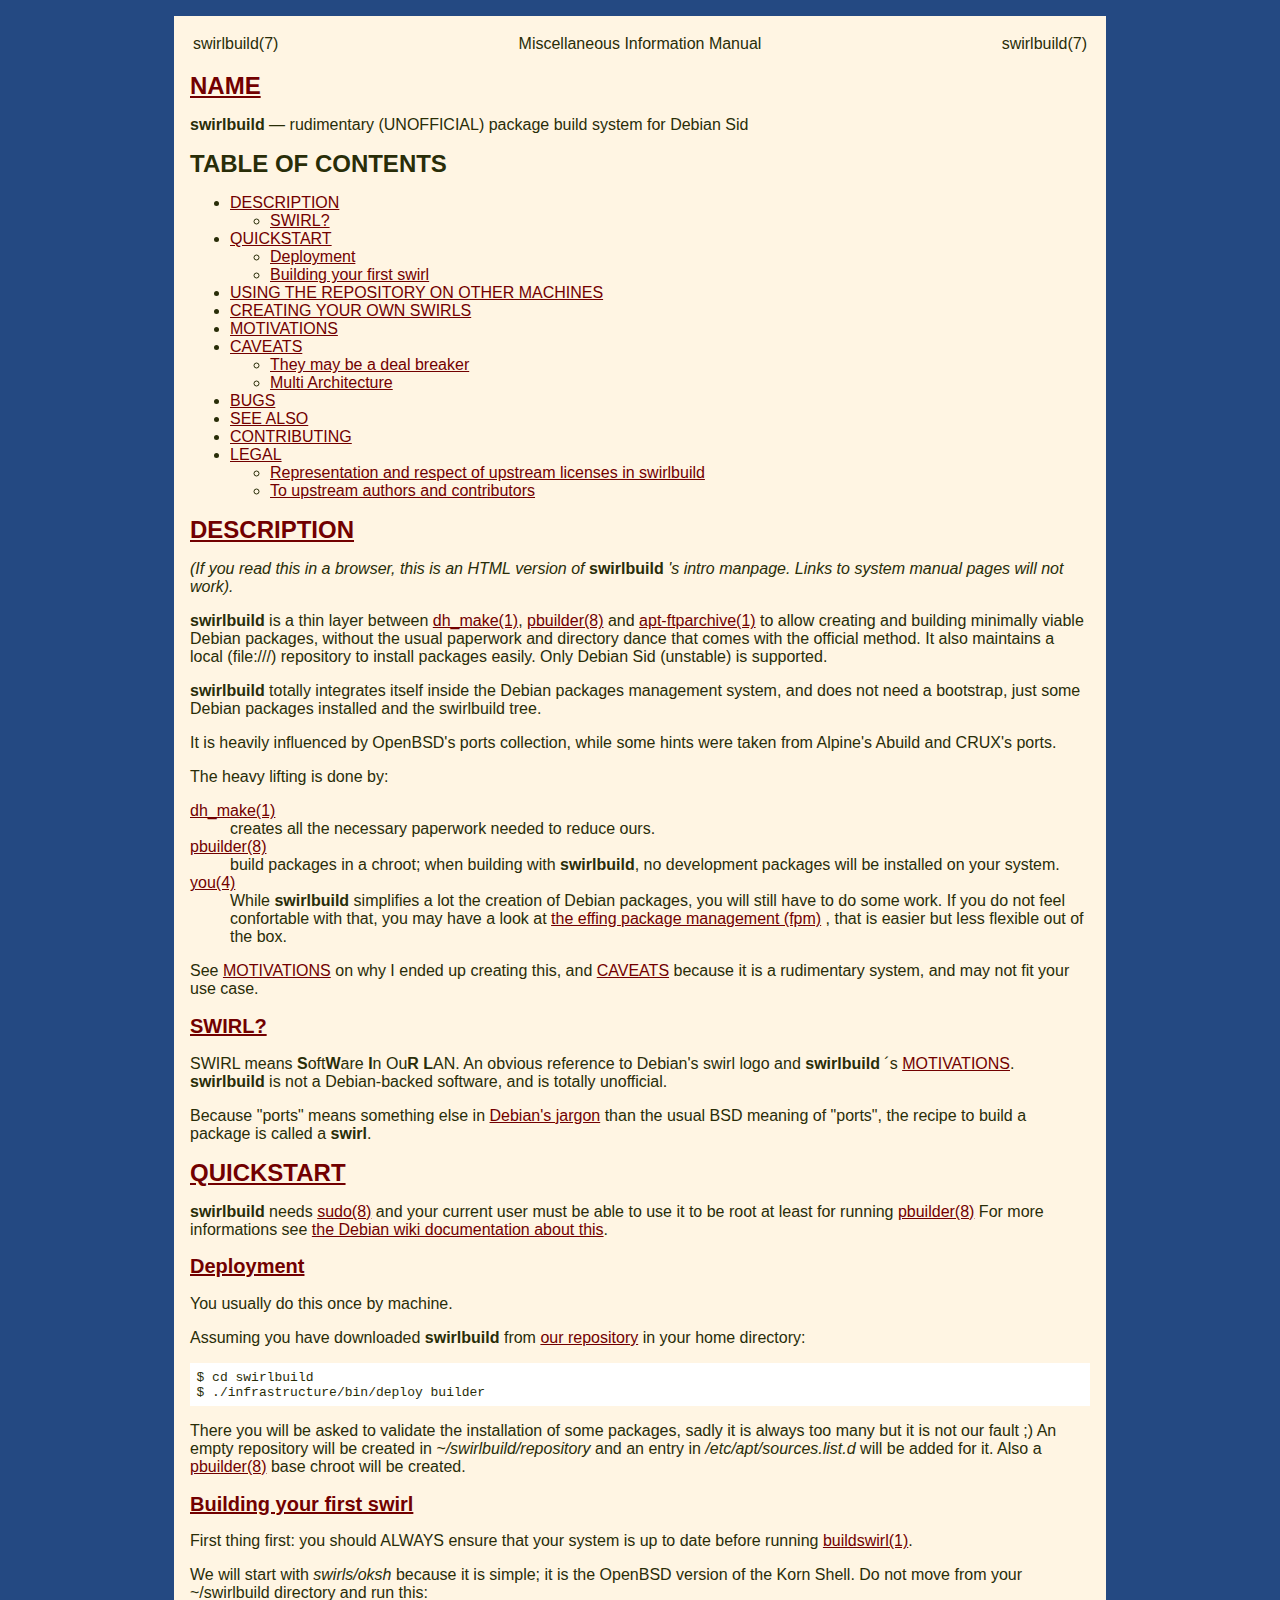
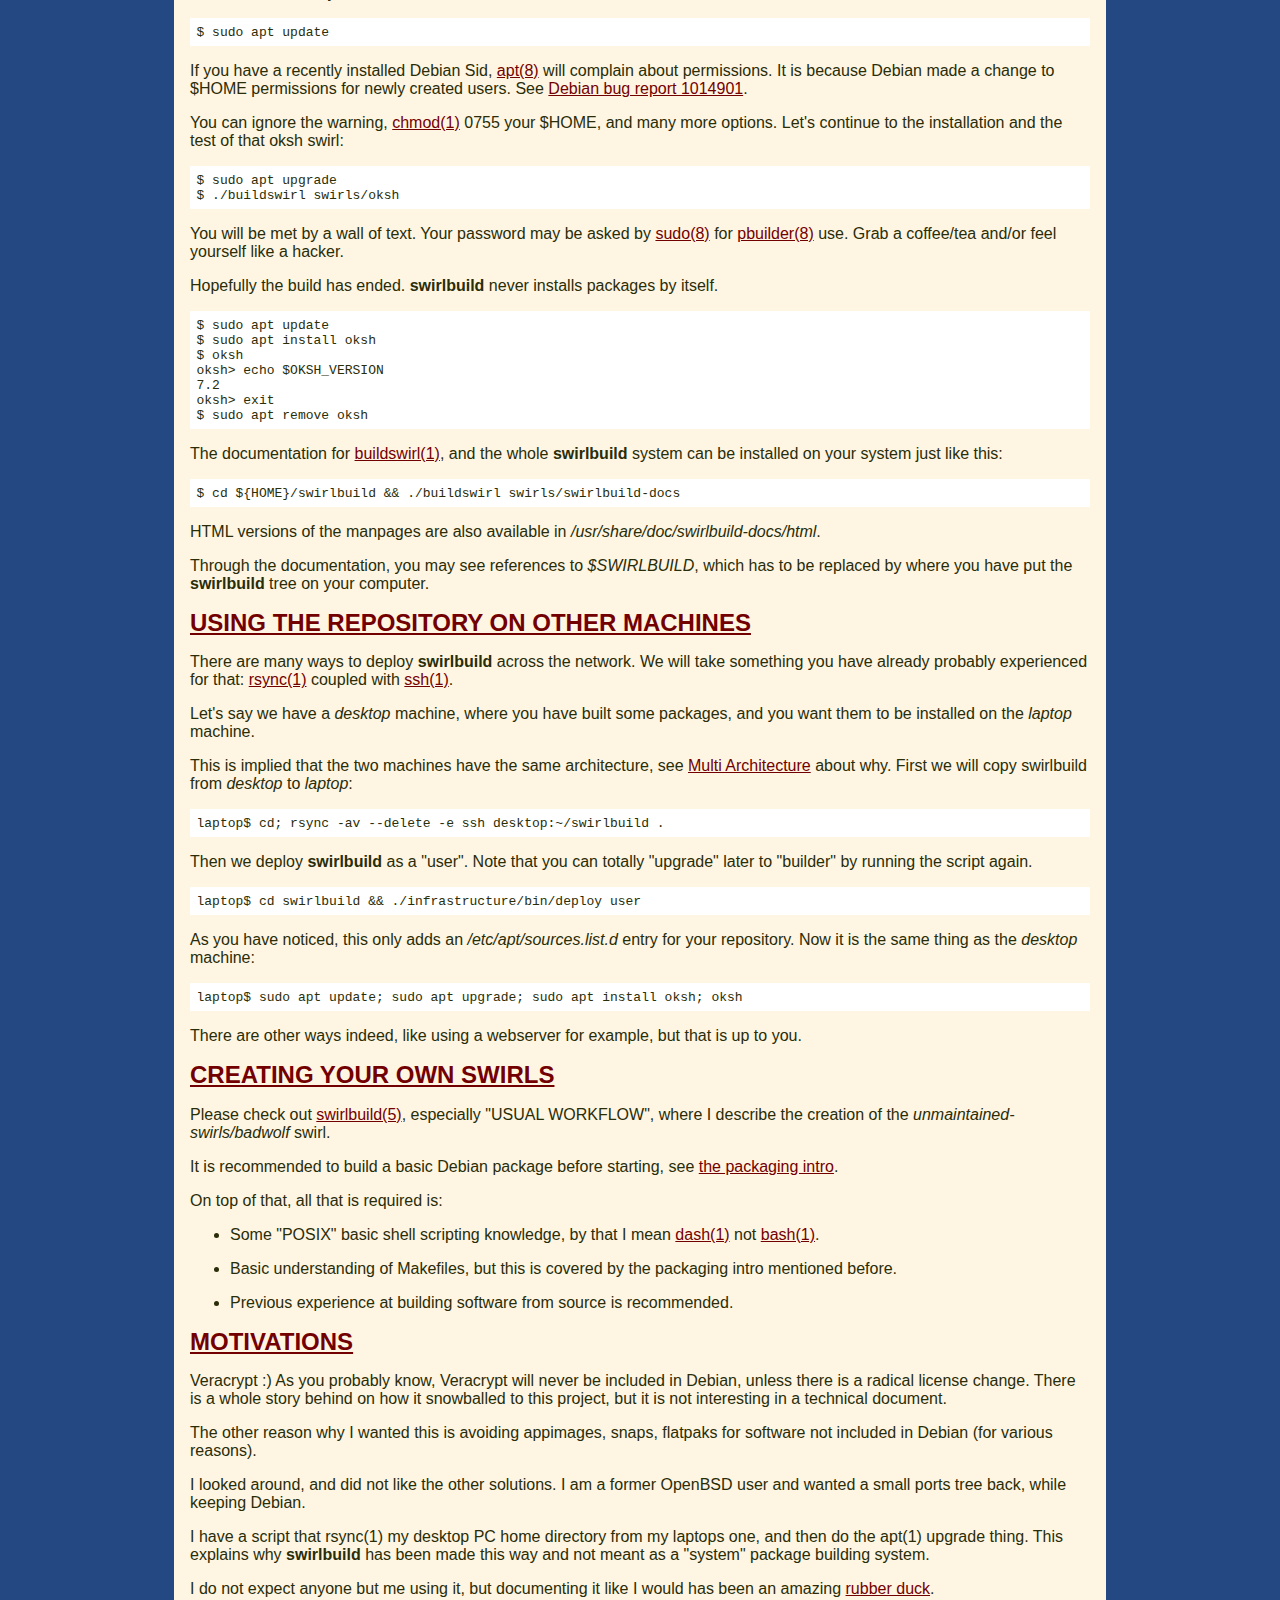
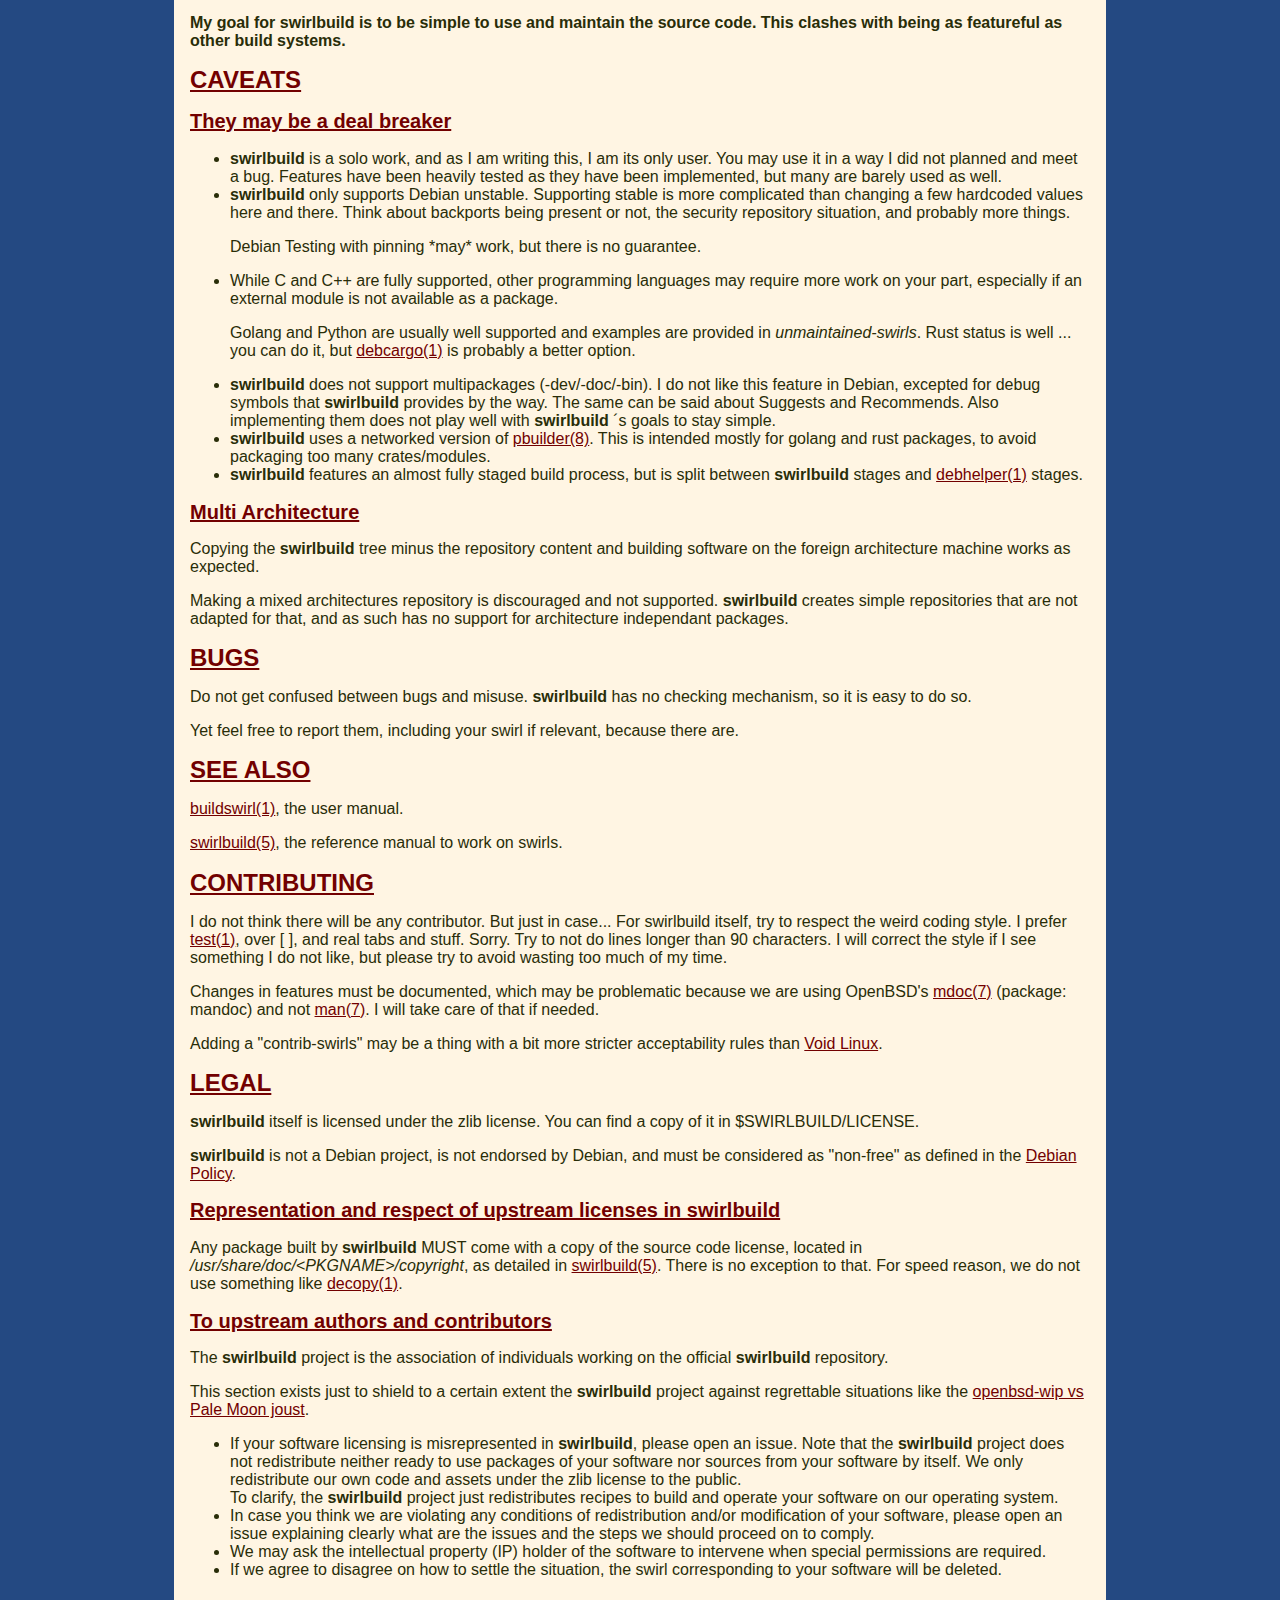
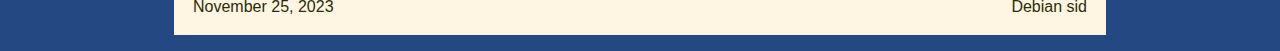
<file: infrastructure/docs/html/swirlbuild.7.html>
<!DOCTYPE html>
<html>
<head>
  <meta charset="utf-8"/>
  <meta name="viewport" content="width=device-width, initial-scale=1.0"/>
  <link rel="stylesheet" href="style.css" type="text/css" media="all"/>
  <title>swirlbuild(7)</title>
</head>
<body>
<table class="head">
  <tr>
    <td class="head-ltitle">swirlbuild(7)</td>
    <td class="head-vol">Miscellaneous Information Manual</td>
    <td class="head-rtitle">swirlbuild(7)</td>
  </tr>
</table>
<div class="manual-text">
<section class="Sh">
<h1 class="Sh" id="NAME"><a class="permalink" href="#NAME">NAME</a></h1>
<p class="Pp"><code class="Nm">swirlbuild</code> &#x2014;
    <span class="Nd">rudimentary (UNOFFICIAL) package build system for Debian
    Sid</span></p>
</section>
<h1 class="Sh">TABLE OF CONTENTS</h1>
<ul class="Bl-compact">
  <li><a href="#DESCRIPTION">DESCRIPTION</a>
    <ul class="Bl-compact">
      <li><a href="#SWIRL_?">SWIRL?</a></li>
    </ul>
  </li>
  <li><a href="#QUICKSTART">QUICKSTART</a>
    <ul class="Bl-compact">
      <li><a href="#Deployment">Deployment</a></li>
      <li><a href="#Building_your_first_swirl">Building your first
        swirl</a></li>
    </ul>
  </li>
  <li><a href="#USING_THE_REPOSITORY_ON_OTHER_MACHINES">USING THE REPOSITORY ON
      OTHER MACHINES</a></li>
  <li><a href="#CREATING_YOUR_OWN_SWIRLS">CREATING YOUR OWN SWIRLS</a></li>
  <li><a href="#MOTIVATIONS">MOTIVATIONS</a></li>
  <li><a href="#CAVEATS">CAVEATS</a>
    <ul class="Bl-compact">
      <li><a href="#They_may_be_a_deal_breaker">They may be a deal
        breaker</a></li>
      <li><a href="#Multi_Architecture">Multi Architecture</a></li>
    </ul>
  </li>
  <li><a href="#BUGS">BUGS</a></li>
  <li><a href="#SEE_ALSO">SEE ALSO</a></li>
  <li><a href="#CONTRIBUTING">CONTRIBUTING</a></li>
  <li><a href="#LEGAL">LEGAL</a>
    <ul class="Bl-compact">
      <li><a href="#Representation_and_respect_of_upstream_licenses_in_swirlbuild">Representation
          and respect of upstream licenses in swirlbuild</a></li>
      <li><a href="#To_upstream_authors_and_contributors">To upstream authors
          and contributors</a></li>
    </ul>
  </li>
</ul>
<section class="Sh">
<h1 class="Sh" id="DESCRIPTION"><a class="permalink" href="#DESCRIPTION">DESCRIPTION</a></h1>
<p class="Pp"><i class="Em"> (If you read this in a browser, this is an HTML
    version of</i> <code class="Nm">swirlbuild</code> <i class="Em"> 's</i>
    <i class="Em"> intro manpage. Links to system manual pages will not
    work).</i></p>
<p class="Pp"><code class="Nm">swirlbuild</code> is a thin layer between
    <a class="Xr" href="dh_make.1.html">dh_make(1)</a>,
    <a class="Xr" href="pbuilder.8.html">pbuilder(8)</a> and
    <a class="Xr" href="apt-ftparchive.1.html">apt-ftparchive(1)</a> to allow
    creating and building minimally viable Debian packages, without the usual
    paperwork and directory dance that comes with the official method. It also
    maintains a local (file:///) repository to install packages easily. Only
    Debian Sid (unstable) is supported.</p>
<p class="Pp"><code class="Nm">swirlbuild</code> totally integrates itself
    inside the Debian packages management system, and does not need a bootstrap,
    just some Debian packages installed and the swirlbuild tree.</p>
<p class="Pp">It is heavily influenced by OpenBSD's ports collection, while some
    hints were taken from Alpine's Abuild and CRUX's ports.</p>
<p class="Pp">The heavy lifting is done by:</p>
<dl class="Bl-tag">
  <dt><a class="Xr" href="dh_make.1.html">dh_make(1)</a></dt>
  <dd>creates all the necessary paperwork needed to reduce ours.</dd>
  <dt><a class="Xr" href="pbuilder.8.html">pbuilder(8)</a></dt>
  <dd>build packages in a chroot; when building with
      <code class="Nm">swirlbuild</code>, no development packages will be
      installed on your system.</dd>
  <dt><a class="Xr" href="you.4.html">you(4)</a></dt>
  <dd>While <code class="Nm">swirlbuild</code> simplifies a lot the creation of
      Debian packages, you will still have to do some work. If you do not feel
      confortable with that, you may have a look at
      <a class="Lk" href="https://github.com/jordansissel/fpm">the effing
      package management (fpm)</a> , that is easier but less flexible out of the
      box.</dd>
</dl>
<p class="Pp">See <a class="Sx" href="#MOTIVATIONS">MOTIVATIONS</a> on why I
    ended up creating this, and <a class="Sx" href="#CAVEATS">CAVEATS</a>
    because it is a rudimentary system, and may not fit your use case.</p>
<section class="Ss">
<h2 class="Ss" id="SWIRL_?"><a class="permalink" href="#SWIRL_?">SWIRL?</a></h2>
<p class="Pp">SWIRL means <b>S</b>oft<b>W</b>are <b>I</b>n Ou<b>R</b>
    <b>L</b>AN. An obvious reference to Debian's swirl logo and
    <code class="Nm">swirlbuild</code> &#x00B4;s
    <a class="Sx" href="#MOTIVATIONS">MOTIVATIONS</a>.
    <code class="Nm">swirlbuild</code> is not a Debian-backed software, and is
    totally unofficial.</p>
<p class="Pp">Because &quot;ports&quot; means something else in
    <a class="Lk" href="https://www.debian.org/ports/index.en.html">Debian's
    jargon</a> than the usual BSD meaning of &quot;ports&quot;, the recipe to
    build a package is called a <b class="Sy"> swirl</b>.</p>
</section>
</section>
<section class="Sh">
<h1 class="Sh" id="QUICKSTART"><a class="permalink" href="#QUICKSTART">QUICKSTART</a></h1>
<p class="Pp"><code class="Nm">swirlbuild</code> needs
    <a class="Xr" href="sudo.8.html">sudo(8)</a> and your current user must be
    able to use it to be root at least for running
    <a class="Xr" href="pbuilder.8.html">pbuilder(8)</a> For more informations
    see <a class="Lk" href="https://wiki.debian.org/sudo">the Debian wiki
    documentation about this</a>.</p>
<section class="Ss">
<h2 class="Ss" id="Deployment"><a class="permalink" href="#Deployment">Deployment</a></h2>
<p class="Pp">You usually do this once by machine.</p>
<p class="Pp">Assuming you have downloaded <code class="Nm">swirlbuild</code>
    from <a class="Lk" href="https://github.com/mascaldotfr/swirlbuild">our
    repository</a> in your home directory:</p>
<div class="Bd Pp Li">
<pre>$ cd swirlbuild
$ ./infrastructure/bin/deploy builder</pre>
</div>
<p class="Pp">There you will be asked to validate the installation of some
    packages, sadly it is always too many but it is not our fault ;) An empty
    repository will be created in
    <span class="Pa">~/swirlbuild/repository</span> and an entry in
    <span class="Pa">/etc/apt/sources.list.d</span> will be added for it. Also a
    <a class="Xr" href="pbuilder.8.html">pbuilder(8)</a> base chroot will be
    created.</p>
</section>
<section class="Ss">
<h2 class="Ss" id="Building_your_first_swirl"><a class="permalink" href="#Building_your_first_swirl">Building
  your first swirl</a></h2>
<p class="Pp">First thing first: you should ALWAYS ensure that your system is up
    to date before running
    <a class="Xr" href="buildswirl.1.html">buildswirl(1)</a>.</p>
<p class="Pp">We will start with <span class="Pa">swirls/oksh</span> because it
    is simple; it is the OpenBSD version of the Korn Shell. Do not move from
    your ~/swirlbuild directory and run this:</p>
<div class="Bd Pp Li">
<pre>$ sudo apt update</pre>
</div>
<p class="Pp">If you have a recently installed Debian Sid,
    <a class="Xr" href="apt.8.html">apt(8)</a> will complain about permissions.
    It is because Debian made a change to $HOME permissions for newly created
    users. See
    <a class="Lk" href="https://bugs.debian.org/cgi-bin/bugreport.cgi?bug=1014901">Debian
    bug report 1014901</a>.</p>
<p class="Pp">You can ignore the warning,
    <a class="Xr" href="chmod.1.html">chmod(1)</a> 0755 your $HOME, and many
    more options. Let's continue to the installation and the test of that oksh
    swirl:</p>
<div class="Bd Pp Li">
<pre>$ sudo apt upgrade
$ ./buildswirl swirls/oksh</pre>
</div>
<p class="Pp">You will be met by a wall of text. Your password may be asked by
    <a class="Xr" href="sudo.8.html">sudo(8)</a> for
    <a class="Xr" href="pbuilder.8.html">pbuilder(8)</a> use. Grab a coffee/tea
    and/or feel yourself like a hacker.</p>
<p class="Pp">Hopefully the build has ended. <code class="Nm">swirlbuild</code>
    never installs packages by itself.</p>
<div class="Bd Pp Li">
<pre>$ sudo apt update
$ sudo apt install oksh
$ oksh
oksh&gt; echo $OKSH_VERSION
7.2
oksh&gt; exit
$ sudo apt remove oksh</pre>
</div>
<p class="Pp">The documentation for
    <a class="Xr" href="buildswirl.1.html">buildswirl(1)</a>, and the whole
    <code class="Nm">swirlbuild</code> system can be installed on your system
    just like this:</p>
<div class="Bd Pp Li">
<pre>$ cd ${HOME}/swirlbuild &amp;&amp; ./buildswirl swirls/swirlbuild-docs</pre>
</div>
<p class="Pp">HTML versions of the manpages are also available in
    <span class="Pa">/usr/share/doc/swirlbuild-docs/html</span>.</p>
<p class="Pp">Through the documentation, you may see references to
    <span class="Pa">$SWIRLBUILD</span>, which has to be replaced by where you
    have put the <code class="Nm">swirlbuild</code> tree on your computer.</p>
</section>
</section>
<section class="Sh">
<h1 class="Sh" id="USING_THE_REPOSITORY_ON_OTHER_MACHINES"><a class="permalink" href="#USING_THE_REPOSITORY_ON_OTHER_MACHINES">USING
  THE REPOSITORY ON OTHER MACHINES</a></h1>
<p class="Pp">There are many ways to deploy <code class="Nm">swirlbuild</code>
    across the network. We will take something you have already probably
    experienced for that: <a class="Xr" href="rsync.1.html">rsync(1)</a> coupled
    with <a class="Xr" href="ssh.1.html">ssh(1)</a>.</p>
<p class="Pp">Let's say we have a <var class="Va">desktop</var> machine, where
    you have built some packages, and you want them to be installed on the
    <var class="Va">laptop</var> machine.</p>
<p class="Pp">This is implied that the two machines have the same architecture,
    see <a class="Sx" href="#Multi_Architecture">Multi Architecture</a> about
    why. First we will copy swirlbuild from <var class="Va">desktop</var> to
    <var class="Va">laptop</var>:</p>
<div class="Bd Pp Li">
<pre>laptop$ cd; rsync -av --delete -e ssh desktop:~/swirlbuild .</pre>
</div>
<p class="Pp">Then we deploy <code class="Nm">swirlbuild</code> as a
    &quot;user&quot;. Note that you can totally &quot;upgrade&quot; later to
    &quot;builder&quot; by running the script again.</p>
<div class="Bd Pp Li">
<pre>laptop$ cd swirlbuild &amp;&amp; ./infrastructure/bin/deploy user</pre>
</div>
<p class="Pp">As you have noticed, this only adds an
    <span class="Pa">/etc/apt/sources.list.d</span> entry for your repository.
    Now it is the same thing as the <var class="Va">desktop</var> machine:</p>
<div class="Bd Pp Li">
<pre>laptop$ sudo apt update; sudo apt upgrade; sudo apt install oksh; oksh</pre>
</div>
<p class="Pp">There are other ways indeed, like using a webserver for example,
    but that is up to you.</p>
</section>
<section class="Sh">
<h1 class="Sh" id="CREATING_YOUR_OWN_SWIRLS"><a class="permalink" href="#CREATING_YOUR_OWN_SWIRLS">CREATING
  YOUR OWN SWIRLS</a></h1>
<p class="Pp">Please check out
    <a class="Xr" href="swirlbuild.5.html">swirlbuild(5)</a>, especially
    &quot;USUAL WORKFLOW&quot;, where I describe the creation of the
    <span class="Pa">unmaintained-swirls/badwolf</span> swirl.</p>
<p class="Pp">It is recommended to build a basic Debian package before starting,
    see <a class="Lk" href="https://wiki.debian.org/Packaging/Intro">the
    packaging intro</a>.</p>
<p class="Pp">On top of that, all that is required is:</p>
<ul class="Bl-bullet">
  <li>Some &quot;POSIX&quot; basic shell scripting knowledge, by that I mean
      <a class="Xr" href="dash.1.html">dash(1)</a> not
      <a class="Xr" href="bash.1.html">bash(1)</a>.</li>
  <li>
    <p class="Pp">Basic understanding of Makefiles, but this is covered by the
        packaging intro mentioned before.</p>
  </li>
  <li>
    <p class="Pp">Previous experience at building software from source is
        recommended.</p>
  </li>
</ul>
</section>
<section class="Sh">
<h1 class="Sh" id="MOTIVATIONS"><a class="permalink" href="#MOTIVATIONS">MOTIVATIONS</a></h1>
<p class="Pp">Veracrypt :) As you probably know, Veracrypt will never be
    included in Debian, unless there is a radical license change. There is a
    whole story behind on how it snowballed to this project, but it is not
    interesting in a technical document.</p>
<p class="Pp">The other reason why I wanted this is avoiding appimages, snaps,
    flatpaks for software not included in Debian (for various reasons).</p>
<p class="Pp">I looked around, and did not like the other solutions. I am a
    former OpenBSD user and wanted a small ports tree back, while keeping
    Debian.</p>
<p class="Pp">I have a script that rsync(1) my desktop PC home directory from my
    laptops one, and then do the apt(1) upgrade thing. This explains why
    <code class="Nm">swirlbuild</code> has been made this way and not meant as a
    &quot;system&quot; package building system.</p>
<p class="Pp">I do not expect anyone but me using it, but documenting it like I
    would has been an amazing
    <a class="Lk" href="https://en.wikipedia.org/wiki/Rubber_duck_debugging">rubber
    duck</a>.</p>
<p class="Pp"><b class="Sy"> My goal for</b> <code class="Nm">swirlbuild</code>
    <b class="Sy"> is to be simple to use and maintain the source code.</b>
    <b class="Sy"> This clashes with being as featureful as other build
    systems.</b></p>
</section>
<section class="Sh">
<h1 class="Sh" id="CAVEATS"><a class="permalink" href="#CAVEATS">CAVEATS</a></h1>
<section class="Ss">
<h2 class="Ss" id="They_may_be_a_deal_breaker"><a class="permalink" href="#They_may_be_a_deal_breaker">They
  may be a deal breaker</a></h2>
<ul class="Bl-bullet">
  <li><code class="Nm">swirlbuild</code> is a solo work, and as I am writing
      this, I am its only user. You may use it in a way I did not planned and
      meet a bug. Features have been heavily tested as they have been
      implemented, but many are barely used as well.</li>
  <li><code class="Nm">swirlbuild</code> only supports Debian unstable.
      Supporting stable is more complicated than changing a few hardcoded values
      here and there. Think about backports being present or not, the security
      repository situation, and probably more things.
    <p class="Pp">Debian Testing with pinning *may* work, but there is no
        guarantee.</p>
  </li>
  <li>While C and C++ are fully supported, other programming languages may
      require more work on your part, especially if an external module is not
      available as a package.
    <p class="Pp">Golang and Python are usually well supported and examples are
        provided in <span class="Pa">unmaintained-swirls</span>. Rust status is
        well ... you can do it, but
        <a class="Xr" href="debcargo.1.html">debcargo(1)</a> is probably a
        better option.</p>
  </li>
  <li><code class="Nm">swirlbuild</code> does not support multipackages
      (-dev/-doc/-bin). I do not like this feature in Debian, excepted for debug
      symbols that <code class="Nm">swirlbuild</code> provides by the way. The
      same can be said about Suggests and Recommends. Also implementing them
      does not play well with <code class="Nm">swirlbuild</code> &#x00B4;s goals
      to stay simple.</li>
  <li><code class="Nm">swirlbuild</code> uses a networked version of
      <a class="Xr" href="pbuilder.8.html">pbuilder(8)</a>. This is intended
      mostly for golang and rust packages, to avoid packaging too many
      crates/modules.</li>
  <li><code class="Nm">swirlbuild</code> features an almost fully staged build
      process, but is split between <code class="Nm">swirlbuild</code> stages
      and <a class="Xr" href="debhelper.1.html">debhelper(1)</a> stages.</li>
</ul>
</section>
<section class="Ss">
<h2 class="Ss" id="Multi_Architecture"><a class="permalink" href="#Multi_Architecture">Multi
  Architecture</a></h2>
<p class="Pp">Copying the <code class="Nm">swirlbuild</code> tree minus the
    repository content and building software on the foreign architecture machine
    works as expected.</p>
<p class="Pp">Making a mixed architectures repository is discouraged and not
    supported. <code class="Nm">swirlbuild</code> creates simple repositories
    that are not adapted for that, and as such has no support for architecture
    independant packages.</p>
</section>
</section>
<section class="Sh">
<h1 class="Sh" id="BUGS"><a class="permalink" href="#BUGS">BUGS</a></h1>
<p class="Pp">Do not get confused between bugs and misuse.
    <code class="Nm">swirlbuild</code> has no checking mechanism, so it is easy
    to do so.</p>
<p class="Pp">Yet feel free to report them, including your swirl if relevant,
    because there are.</p>
</section>
<section class="Sh">
<h1 class="Sh" id="SEE_ALSO"><a class="permalink" href="#SEE_ALSO">SEE
  ALSO</a></h1>
<p class="Pp"><a class="Xr" href="buildswirl.1.html">buildswirl(1)</a>, the user
    manual.</p>
<p class="Pp"><a class="Xr" href="swirlbuild.5.html">swirlbuild(5)</a>, the
    reference manual to work on swirls.</p>
</section>
<section class="Sh">
<h1 class="Sh" id="CONTRIBUTING"><a class="permalink" href="#CONTRIBUTING">CONTRIBUTING</a></h1>
<p class="Pp">I do not think there will be any contributor. But just in case...
    For swirlbuild itself, try to respect the weird coding style. I prefer
    <a class="Xr" href="test.1.html">test(1)</a>, over [ ], and real tabs and
    stuff. Sorry. Try to not do lines longer than 90 characters. I will correct
    the style if I see something I do not like, but please try to avoid wasting
    too much of my time.</p>
<p class="Pp">Changes in features must be documented, which may be problematic
    because we are using OpenBSD's <a class="Xr" href="mdoc.7.html">mdoc(7)</a>
    (package: mandoc) and not <a class="Xr" href="man.7.html">man(7)</a>. I will
    take care of that if needed.</p>
<p class="Pp">Adding a &quot;contrib-swirls&quot; may be a thing with a bit more
    stricter acceptability rules than
    <a class="Lk" href="https://github.com/void-linux/void-packages/blob/master/CONTRIBUTING.md">Void
    Linux</a>.</p>
</section>
<section class="Sh">
<h1 class="Sh" id="LEGAL"><a class="permalink" href="#LEGAL">LEGAL</a></h1>
<p class="Pp"><code class="Nm">swirlbuild</code> itself is licensed under the
    zlib license. You can find a copy of it in $SWIRLBUILD/LICENSE.</p>
<p class="Pp"><code class="Nm">swirlbuild</code> is not a Debian project, is not
    endorsed by Debian, and must be considered as &quot;non-free&quot; as
    defined in the
    <a class="Lk" href="https://www.debian.org/doc/debian-policy/ch-archive#s-non-free">Debian
    Policy</a>.</p>
<section class="Ss">
<h2 class="Ss" id="Representation_and_respect_of_upstream_licenses_in_swirlbuild"><a class="permalink" href="#Representation_and_respect_of_upstream_licenses_in_swirlbuild">Representation
  and respect of upstream licenses in swirlbuild</a></h2>
<p class="Pp">Any package built by <code class="Nm">swirlbuild</code> MUST come
    with a copy of the source code license, located in
    <span class="Pa">/usr/share/doc/&lt;PKGNAME&gt;/copyright</span>, as
    detailed in <a class="Xr" href="swirlbuild.5.html">swirlbuild(5)</a>. There
    is no exception to that. For speed reason, we do not use something like
    <a class="Xr" href="decopy.1.html">decopy(1)</a>.</p>
</section>
<section class="Ss">
<h2 class="Ss" id="To_upstream_authors_and_contributors"><a class="permalink" href="#To_upstream_authors_and_contributors">To
  upstream authors and contributors</a></h2>
<p class="Pp">The <code class="Nm">swirlbuild</code> project is the association
    of individuals working on the official <code class="Nm">swirlbuild</code>
    repository.</p>
<p class="Pp">This section exists just to shield to a certain extent the
    <code class="Nm">swirlbuild</code> project against regrettable situations
    like the
    <a class="Lk" href="https://github.com/jasperla/openbsd-wip/issues/86">openbsd-wip
    vs Pale Moon joust</a>.</p>
<ul class="Bl-bullet">
  <li>If your software licensing is misrepresented in
      <code class="Nm">swirlbuild</code>, please open an issue. Note that the
      <code class="Nm">swirlbuild</code> project does not redistribute neither
      ready to use packages of your software nor sources from your software by
      itself. We only redistribute our own code and assets under the zlib
      license to the public.
    <br/>
    To clarify, the <code class="Nm">swirlbuild</code> project just
      redistributes recipes to build and operate your software on our operating
      system.</li>
  <li>In case you think we are violating any conditions of redistribution and/or
      modification of your software, please open an issue explaining clearly
      what are the issues and the steps we should proceed on to comply.</li>
  <li>We may ask the intellectual property (IP) holder of the software to
      intervene when special permissions are required.</li>
  <li>If we agree to disagree on how to settle the situation, the swirl
      corresponding to your software will be deleted.</li>
</ul>
</section>
</section>
</div>
<table class="foot">
  <tr>
    <td class="foot-date">November 25, 2023</td>
    <td class="foot-os">Debian sid</td>
  </tr>
</table>
</body>
</html>
</file>
<file: infrastructure/docs/html/style.css>
/* default mandoc.css css */
table.head, table.foot { width: 100%; }
td.head-rtitle, td.foot-os { text-align: right; }
td.head-vol { text-align: center; }
.Nd, .Bf, .Op { display: inline; }
.Pa, .Ad { font-style: italic; }
.Ms { font-weight: bold; }
.Bl-diag > dt { font-weight: bold; }
code.Nm, .Fl, .Cm, .Ic, code.In, .Fd, .Fn, .Cd { font-weight: bold;
font-family: inherit; }
/* custom stuff */
html {
	background-color: #020a18;
	--bg: #071c2f;
	--fg: #fdf6e3;
	--pre: #000000;
	--a: #b1e2ff;
	--width: 900px;
}
@media (prefers-color-scheme: light) {
	html {
		background-color: #244982;
		--bg: #fff5e3;
		--fg: #292d08;
		--pre: #ffffff;
		--a: #720000;
	}
}

body {
	max-width: var(--width);
	margin: 1em auto;
	background-color: var(--bg);
	color: var(--fg);
	padding: 1em;
	font-family: sans-serif;
}
a {
	color: var(--a);
}
h1 {
	font-size: 150%;
}
h2 {
	font-size: 125%;
}
pre {
	overflow: auto;
	background-color: var(--pre);
	padding: .5em;
}
</file>
